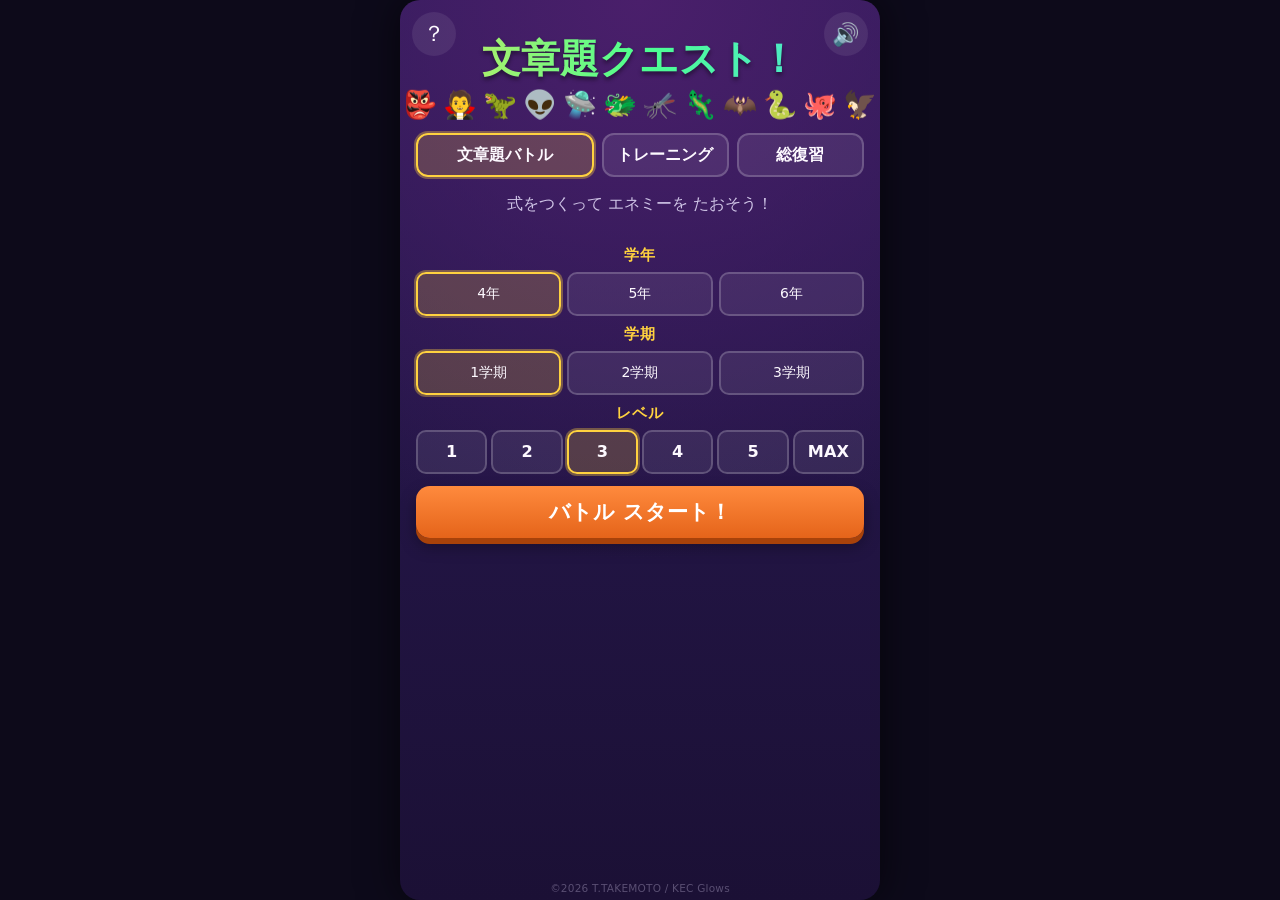
<file: index.html>
<!DOCTYPE html>
<html lang="ja">
<head>
<meta charset="UTF-8" />
<meta
  name="viewport"
  content="width=device-width, initial-scale=1.0, viewport-fit=cover"
/>
<title>さんすう文章題クエスト！</title>
<link rel="stylesheet" href="./css/style.css" />
</head>
<body>
<div id="app">

  <!-- ============== タイトル・設定画面 ============== -->
  <section id="screen-title" class="screen active-screen">
    <button id="sound-toggle-btn" class="icon-btn" type="button" aria-label="効果音の切り替え">🔊</button>
    <!-- タイトル画面左上のヘルプボタン（運用開始後に追加）。タイトル画面にしか存在しないため、
         トレーニング/総復習の選択状態を含め、他画面の状態には一切影響しない。 -->
    <button id="help-btn" class="icon-btn icon-btn-left" type="button" aria-label="ヘルプを開く">？</button>
    <!-- カスタムトレーニング設定を開く歯車ボタン（運用開始後に追加）。#screen-title の子要素の
         ため、タイトル画面が表示されているときにしか存在しない（ゲーム画面・結果画面・
         ヘルプ画面・カスタム設定画面自体では自動的に非表示になる）。.training-only により、
         「トレーニング」モードが選ばれているときだけ表示する。タイトル画面の選択状態
         （学年・学期・レベル等）は初期化しない。 -->
    <button id="custom-training-gear-btn" class="icon-btn icon-btn-bottom-right training-only" type="button" aria-label="カスタムトレーニングを設定する">
      <span aria-hidden="true">⚙️</span>
      <span class="gear-btn-label" aria-hidden="true">カスタム</span>
    </button>

    <div class="title-block">
      <h1 class="app-title">文章題クエスト！</h1>
      <!-- 中身は js/enemy-list.js（js/ui.js）から動的に生成する。エネミーを追加・変更した場合、
           ここは書き換えなくても自動的に反映される。 -->
      <div class="enemy-preview" aria-hidden="true">
        <div id="enemy-preview-track" class="enemy-preview-track"></div>
      </div>
    </div>

    <div class="mode-select" id="mode-select">
      <button class="mode-btn selected" type="button" data-mode="battle">文章題バトル</button>
      <button class="mode-btn" type="button" data-mode="training">トレーニング</button>
      <button class="mode-btn" type="button" data-mode="review">総復習</button>
    </div>

    <!-- 現在選択しているモードによってテキストが変わる（js/ui.js の updateModeSubtitle()）。
         以前はタイトルの直下（モード切り替えボタンより上）にあったが、運用開始後に
         モード切り替えボタンの下へ移動した。 -->
    <p class="app-subtitle" id="app-subtitle">式をつくって エネミーを たおそう！</p>

    <div class="setting-block" id="battle-settings">
      <h2 class="setting-heading">学年</h2>
      <div id="range-grade-select" class="option-grid three-col">
        <button class="range-btn grade-btn selected" type="button" data-grade="4">4年</button>
        <button class="range-btn grade-btn" type="button" data-grade="5">5年</button>
        <button class="range-btn grade-btn" type="button" data-grade="6">6年</button>
      </div>

      <h2 class="setting-heading">学期</h2>
      <div id="range-term-select" class="option-grid three-col">
        <button class="range-btn term-btn selected" type="button" data-term="1">1学期</button>
        <button class="range-btn term-btn" type="button" data-term="2">2学期</button>
        <button class="range-btn term-btn" type="button" data-term="3">3学期</button>
      </div>

      <!-- ?debug=true のときだけ js/ui.js が動的にボタンを追加する（開発版の特殊な出題範囲。
           学年・学期の組み合わせに当てはまらないため、別枠として扱う）。通常アクセスでは
           中身が空のままで、見た目にも一切表示されない。 -->
      <div id="range-dev-select" class="option-grid three-col"></div>

      <h2 class="setting-heading">レベル</h2>
      <div id="level-select" class="option-grid six-col">
        <button class="level-btn" type="button" data-level="1">1</button>
        <button class="level-btn" type="button" data-level="2">2</button>
        <button class="level-btn selected" type="button" data-level="3">3</button>
        <button class="level-btn" type="button" data-level="4">4</button>
        <button class="level-btn" type="button" data-level="5">5</button>
        <button class="level-btn" type="button" data-level="6">MAX</button>
      </div>
    </div>

    <!-- トレーニングモードのカテゴリ一覧は data/category-registry.js から js/ui.js が動的に生成する。
         HTML側にはコンテナだけを用意する（個別カテゴリのボタンは書かない）。 -->
    <div class="setting-block" id="training-settings" aria-hidden="true">
      <h2 class="setting-heading">学年</h2>
      <div id="training-grade-select" class="option-grid three-col"></div>

      <h2 class="setting-heading">学期</h2>
      <div id="training-term-select" class="option-grid three-col"></div>

      <h2 class="setting-heading">問題の しゅるい</h2>
      <div id="training-category-select" class="option-grid three-col"></div>
    </div>

    <!-- 総復習モードの「○年のまとめ」選択（4つの固定ボタン）。学年・学期の粒度ではなく
         学年単位でまとめるため、トレーニングのように動的な学年・学期選択UIは持たない。 -->
    <div class="setting-block" id="review-settings" aria-hidden="true">
      <h2 class="setting-heading">まとめを えらぶ</h2>
      <div id="review-scope-select" class="option-grid">
        <button class="range-btn" type="button" data-scope="4">4年のまとめ</button>
        <button class="range-btn" type="button" data-scope="5">5年のまとめ</button>
        <button class="range-btn" type="button" data-scope="6">6年のまとめ</button>
        <button class="range-btn" type="button" data-scope="all">小学校のまとめ</button>
      </div>
    </div>

    <!-- トレーニングモード・総復習モードでは、この共通スタートボタンではなく、
         それぞれの選択ボタンをタップして開く確認ダイアログ（training-start-confirm-dialog /
         review-start-confirm-dialog）からプレイを開始する（js/ui.js 参照）ため、
         battle-only で隠す。 -->
    <button id="start-btn" class="primary-btn battle-only" type="button">バトル スタート！</button>

    <p class="credit-text">©2026 T.TAKEMOTO / KEC Glows</p>

    <div id="training-start-confirm-dialog" class="dialog-overlay" aria-hidden="true">
      <div class="dialog-box">
        <p id="training-start-confirm-text">トレーニングをはじめますか？</p>
        <div class="dialog-buttons">
          <button id="training-start-confirm-yes" class="dialog-btn" type="button">スタート</button>
          <button id="training-start-confirm-no" class="dialog-btn" type="button">もどる</button>
        </div>
      </div>
    </div>

    <div id="review-start-confirm-dialog" class="dialog-overlay" aria-hidden="true">
      <div class="dialog-box">
        <p id="review-start-confirm-text">まとめをはじめますか？</p>
        <div class="dialog-buttons">
          <button id="review-start-confirm-yes" class="dialog-btn" type="button">スタート</button>
          <button id="review-start-confirm-no" class="dialog-btn" type="button">もどる</button>
        </div>
      </div>
    </div>
  </section>

  <!-- ============== カスタムトレーニング設定画面（運用開始後に追加） ==============
       複数カテゴリ・5〜50問を自由に設定できるトレーニングのバリエーション。
       タイトル画面の歯車ボタンから開く。ゲーム進行そのものはトレーニング画面
       （#screen-battle。training-only要素）をそのまま再利用するため、この画面は
       「設定」だけを扱う（.help-detail-screen と同じ、ヘッダー固定＋中央スクロール＋
       フッター固定の3段構成）。 -->
  <section id="screen-custom-training-settings" class="screen custom-training-screen">
    <header class="help-screen-header">
      <h2 id="custom-training-title" class="help-screen-title" tabindex="-1">カスタムトレーニング</h2>
      <button id="custom-training-back-btn" class="help-back-btn" type="button">もどる</button>
    </header>

    <p class="custom-training-intro">トレーニング内容を設定してください。</p>

    <div class="custom-training-fixed-top">
      <div class="custom-training-count-block">
        <label id="custom-training-count-label" for="custom-training-count-slider" class="setting-heading">出題問題数</label>
        <input
          id="custom-training-count-slider"
          class="custom-training-count-slider"
          type="range"
          min="5"
          max="50"
          step="1"
          value="5"
          aria-labelledby="custom-training-count-label"
          aria-describedby="custom-training-count-value"
        />
        <p id="custom-training-count-value" class="custom-training-count-value" aria-live="polite">5問</p>
      </div>

      <div class="custom-training-category-heading-row">
        <h3 class="setting-heading">出題カテゴリ</h3>
        <p id="custom-training-selected-count" class="custom-training-selected-count" aria-live="polite">選択中：0カテゴリ</p>
      </div>
    </div>

    <div id="custom-training-category-scroll" class="custom-training-category-scroll">
      <div id="custom-training-category-list" class="custom-training-category-list"></div>
    </div>

    <p id="custom-training-error-message" class="custom-training-error-message" aria-live="assertive" role="alert" hidden></p>

    <div class="custom-training-footer">
      <!-- 選択中カテゴリ数に応じて「すべてON」／「すべてOFF」に文言・挙動が切り替わる
           （js/ui.js の updateCustomTrainingToggleAllBtnLabel()。運用開始後に変更。
           以前は常に全解除だけを行う「設定リセット」ボタンだった）。 -->
      <button id="custom-training-toggle-all-btn" class="secondary-btn" type="button">すべてOFF</button>
      <button id="custom-training-start-btn" class="primary-btn" type="button" disabled>スタート</button>
    </div>
  </section>

  <!-- ============== ヘルプメニュー画面（運用開始後に追加） ============== -->
  <section id="screen-help-menu" class="screen help-menu-screen">
    <h2 id="help-menu-title" class="help-menu-title" tabindex="-1">ヘルプ</h2>
    <div class="help-menu-buttons">
      <button id="help-about-btn" class="primary-btn" type="button">このゲームについて</button>
      <!-- 全50カテゴリの代表例題・ヒント・模範式を閲覧できる画面への導線（運用開始後に追加）。
           ゲームモードではなくヘルプの補助画面のため、js/app.js の MODES には追加しない。 -->
      <button id="help-example-btn" class="primary-btn" type="button">例題確認</button>
      <button id="help-dex-btn" class="primary-btn" type="button">エネミー図鑑</button>
      <!-- 外部のポータル「KEC数学科ラボ」への導線（運用開始後に追加）。確認ダイアログ
           （space-rally-confirm-dialog）で「はい」を押すと新しいタブでリンクを開く。 -->
      <button id="help-space-rally-btn" class="primary-btn space-rally-btn" type="button">KEC数学科ラボへ</button>
      <!-- ハイスコア・エネミー図鑑の記録を消去するボタン（運用開始後に追加）。
           2段階の確認ダイアログ（reset-records-confirm-dialog）を経てから実行する。 -->
      <button id="help-reset-btn" class="secondary-btn warning-btn" type="button">⚠記録を消す</button>
      <button id="help-menu-back-btn" class="secondary-btn" type="button">もどる</button>
    </div>

    <div id="space-rally-confirm-dialog" class="dialog-overlay" aria-hidden="true">
      <div class="dialog-box">
        <p id="space-rally-confirm-text">「KEC数学科ラボ」を開きますか？</p>
        <div class="dialog-buttons">
          <button id="space-rally-confirm-yes" class="dialog-btn" type="button">はい</button>
          <button id="space-rally-confirm-no" class="dialog-btn" type="button">いいえ</button>
        </div>
      </div>
    </div>

    <div id="reset-records-confirm-dialog" class="dialog-overlay" aria-hidden="true">
      <div class="dialog-box">
        <p id="reset-records-confirm-text">すべてのハイスコアとエネミー図鑑の情報を消去します。<br />よろしいですか？</p>
        <div id="reset-records-dialog-buttons" class="dialog-buttons">
          <button id="reset-records-confirm-yes" class="dialog-btn danger" type="button">⚠消去する</button>
          <button id="reset-records-confirm-no" class="dialog-btn" type="button">もどる</button>
        </div>
      </div>
    </div>
  </section>

  <!-- ============== 「このゲームについて」画面（運用開始後に追加） ============== -->
  <section id="screen-about" class="screen help-detail-screen">
    <header class="help-screen-header">
      <h2 id="about-title" class="help-screen-title" tabindex="-1">このゲームについて</h2>
      <button id="about-back-btn" class="help-back-btn" type="button">もどる</button>
    </header>
    <div class="help-scroll-area">
      <div class="help-sections">
        <section class="help-section">
          <h3>ゲームの紹介</h3>
          <p>「文章題クエスト！」は、文章題を読んで、カードを組み合わせて式をつくり、
            エネミーとたたかう算数学習ゲームです。計算は必要なし！アナタは正しい式を考えるだけ！！</p>
        </section>

        <section class="help-section">
          <h3>基本的な遊び方</h3>
          <div class="help-step">
            <h4>① 遊ぶモードをえらぼう</h4>
            <p>「文章題バトル」「トレーニング」「総復習」から、挑戦したいモードをえらびます。</p>
          </div>
          <div class="help-step">
            <h4>② 問題を読もう</h4>
            <p>何を求める問題なのかを考えながら、文章題をよく読みましょう。</p>
          </div>
          <div class="help-step">
            <h4>③ カードで式をつくろう</h4>
            <p>数字や計算記号のカードをタップ、またはドラッグして、正しい式をつくります。</p>
          </div>
          <div class="help-step">
            <h4>④ 「＝」ボタンで答えよう</h4>
            <p>式ができたら、「＝」ボタンを押して答えます。正しい式なら、計算結果が表示されます。</p>
          </div>
          <div class="help-step">
            <h4>⑤ 正解してエネミーをこうげき！</h4>
            <p>問題に正解すると、エネミーにダメージをあたえます。2つ、3つの式で解く問題では、
              途中の式をつくって「＝」ボタンを押すと、その答えが次の式で使うカードになります。</p>
          </div>
          <div class="help-step">
            <h4>⑥ エネミーをたおそう！</h4>
            <p>エネミーのHPを0にするとクリアです。まちがえたり、時間切れになったりすると、
              ハートが減るモードもあります。</p>
          </div>
        </section>

        <section class="help-section">
          <h3>文章題バトル</h3>
          <p>学年・学期とレベルをえらんで、エネミーとたたかうモードです。制限時間に気をつけながら
            問題を解き、エネミーのHPを0にするとクリアです。</p>
        </section>

        <section class="help-section">
          <h3>トレーニング</h3>
          <p>練習したい単元を1つえらび、その単元の問題に5問挑戦するモードです。時間制限やハート、
            エネミーはいません。まちがえても、正解するまで同じ問題に何度でも挑戦できます。</p>
          <p>トレーニングをえらんだときに表示される右下の歯車ボタンを押すと、複数の単元と
            5～50問の問題数をえらべる「カスタムトレーニング」に挑戦できます。</p>
        </section>

        <section class="help-section">
          <h3>総復習</h3>
          <p>「4年のまとめ」「5年のまとめ」「6年のまとめ」「小学校のまとめ」からえらび、対象と
            なるすべての単元に1問ずつ挑戦するモードです。時間制限やスコア、ランクはありません。
            すべての問題を解いて、強敵をたおしましょう。</p>
        </section>

        <section class="help-section">
          <h3>操作のヒント</h3>
          <ul>
            <li>カードはタップでもドラッグでも動かせます。</li>
            <li>数字は数字の場所へ、計算記号は記号の場所へ置きましょう。</li>
            <li>式が完成したら、「＝」ボタンを押して答えましょう。</li>
            <li>途中式の答えは、次の式で使うカードになります。</li>
            <li>分からないときは、文章の中の数字と「何を求めるか」をもう一度確認しましょう。</li>
          </ul>
        </section>
      </div>
    </div>
  </section>

  <!-- ============== エネミー図鑑画面（運用開始後に追加） ============== -->
  <section id="screen-enemy-dex" class="screen help-detail-screen">
    <header class="help-screen-header">
      <h2 id="enemy-dex-title" class="help-screen-title" tabindex="-1">エネミー図鑑</h2>
      <button id="enemy-dex-back-btn" class="help-back-btn" type="button">もどる</button>
    </header>
    <p id="enemy-dex-progress" class="enemy-dex-progress">発見したエネミー　0／0</p>
    <div class="help-scroll-area">
      <div id="enemy-dex-grid" class="enemy-dex-grid"></div>
    </div>
  </section>

  <!-- ============== 例題確認：カテゴリ一覧画面（運用開始後に追加） ==============
       data/category-registry.js から動的に生成する、学年・学期見出し付きのカテゴリ一覧。
       ゲーム進行・入力・正誤判定・スコアは一切持たない、閲覧専用のヘルプ補助画面。 -->
  <section id="screen-example-categories" class="screen help-detail-screen">
    <header class="help-screen-header">
      <h2 id="example-categories-title" class="help-screen-title" tabindex="-1">例題確認</h2>
      <button id="example-categories-back-btn" class="help-back-btn" type="button">もどる</button>
    </header>
    <div class="help-scroll-area">
      <div id="example-category-list" class="example-category-list"></div>
    </div>
  </section>

  <!-- ============== 例題確認：例題詳細画面（運用開始後に追加） ==============
       選んだカテゴリの代表例題（問題文・ヒント・模範式・答え）を表示するだけの閲覧専用画面。
       js/example-viewer.js の generateExample() が組み立てたデータを、js/ui.js の
       renderExampleDetail() が既存の value-renderer.js の関数だけを使って描画する。 -->
  <section id="screen-example-detail" class="screen help-detail-screen">
    <header class="help-screen-header">
      <h2 id="example-detail-title" class="help-screen-title" tabindex="-1">例題</h2>
      <button id="example-detail-back-btn" class="help-back-btn" type="button">もどる</button>
    </header>
    <div class="help-scroll-area">
      <div id="example-detail-content" class="example-detail-content"></div>
    </div>
  </section>

  <!-- ============== カウントダウン画面 ============== -->
  <section id="screen-countdown" class="screen">
    <div id="countdown-text" class="countdown-text">3</div>
    <p class="countdown-hint">式をつくって<br />＝ボタンで答えよう！</p>
  </section>

  <!-- ============== バトル画面 ============== -->
  <section id="screen-battle" class="screen">
    <div id="damage-flash" class="damage-flash" aria-hidden="true"></div>
    <div id="danger-overlay" class="danger-overlay" aria-hidden="true"></div>

    <header class="battle-header">
      <div class="status-pill battle-only">
        <span class="status-label">スコア</span>
        <span id="score-display" class="status-value">0</span>
        <span id="rank-display" class="rank-badge">H</span>
        <span id="score-delta" class="score-delta" aria-hidden="true"></span>
      </div>
      <div class="status-pill training-status-pill training-only" id="training-status-pill" aria-hidden="true">
        <!-- カスタムトレーニングでは、このラベルとリタイアボタンが並ぶと折り返されて見た目が
             崩れるため、js/ui.js の updateTrainingHeader() がこのラベルを非表示にする
             （運用開始後に追加）。通常トレーニングでは常に表示する。 -->
        <span id="training-status-label" class="status-label">トレーニング</span>
        <span id="training-category-display" class="status-value">－</span>
      </div>
      <!-- 総復習モード専用。スコア表示の位置に「4年のまとめ　1問目／13問」のように
           モード名と問題数を表示する（js/ui.js の updateReviewHeader()）。 -->
      <div class="status-pill review-status-pill review-only" id="review-status-pill" aria-hidden="true">
        <span id="review-mode-display" class="status-value">4年のまとめ</span>
        <span id="review-progress-display" class="status-value">1問目／13問</span>
      </div>
      <button id="retire-btn" class="retire-btn" type="button">リタイア</button>
    </header>

    <div class="enemy-area">
      <!-- battle-only ではなく hide-in-training（総復習モードにも敵が登場するため）。 -->
      <div class="enemy-visual hide-in-training">
        <div class="enemy-identity">
          <div id="enemy-emoji" class="enemy-emoji">👹</div>
          <div id="enemy-name" class="enemy-name">エネミー</div>
        </div>
        <div class="hp-bar">
          <div id="enemy-hp-fill" class="hp-fill"></div>
        </div>
      </div>
      <div id="training-progress" class="training-progress training-only" aria-hidden="true">問題 1／5</div>
      <p id="question-text" class="question-text">もんだいを よみこみちゅう…</p>
      <div id="step-indicator" class="step-indicator" aria-hidden="true"></div>
      <!-- 比例・反比例の関係表（小学6年生3学期、第12段階で追加）。表を持たない問題では空のまま非表示。 -->
      <div id="relation-table-container" class="relation-table-wrap" aria-hidden="true"></div>
    </div>

    <!-- hide-in-training（ハートは総復習モードにもある）。バトルの時間制限ゲージ（timer-bar、
         battle-only）と、総復習の経過時間表示（elapsed-time-display、review-only）は、
         同じ行の中でどちらか一方だけが表示される。 -->
    <div class="battle-status-row hide-in-training">
      <div id="hearts-container" class="hearts-container" aria-label="のこりハート"></div>
      <div class="timer-bar battle-only">
        <div id="timer-fill" class="timer-fill"></div>
      </div>
      <div id="elapsed-time-display" class="elapsed-time-display review-only" aria-hidden="true">けいか時間 0:00</div>
    </div>

    <div class="answer-area">
      <div class="answer-slots">
        <button id="answer-slot-0" class="answer-slot" type="button" data-slot-type="number" data-index="0"></button>
        <button id="answer-slot-1" class="answer-slot operator-slot" type="button" data-slot-type="operator" data-index="1"></button>
        <button id="answer-slot-2" class="answer-slot" type="button" data-slot-type="number" data-index="2"></button>
        <button id="judge-btn" class="judge-btn" type="button">＝</button>
        <div id="result-box" class="result-box"></div>
      </div>
    </div>

    <div id="choices-container" class="choices-container" aria-label="えらべるカード"></div>

    <!-- クリア・ヒント・解答するボタン（運用開始後に変更。以前は「クリア」だけが選択肢カードの上
         （解答欄の下）にあったが、選択肢カード（数字・＋－×÷）の下へ移動し、「＝」ボタンと
         全く同じ役割を持つ「解答する」ボタンを新設した。js/ui.js が両方のクリックを
         同じ判定処理につなげる。「ヒント」ボタン（運用開始後に追加）はクリアと解答するの間に置き、
         トレーニングでは無制限、文章題バトル・総復習では1ゲーム3問までに制限する
         （js/hint-system.js・各モードの handleHintToggle() 参照）。 -->
    <div class="answer-action-row">
      <button id="clear-slots-btn" class="clear-btn" type="button">クリア</button>
      <button id="hint-btn" class="hint-btn" type="button" aria-expanded="false" aria-controls="hint-panel">ヒント</button>
      <button id="submit-answer-btn" class="submit-answer-btn" type="button">解答する</button>
    </div>

    <!-- ヒントパネル（運用開始後に追加。「ヒント」ボタンの上側に配置すると、開閉のたびに
         ボタン自体の位置が上下してしまうため、ボタン行の下側に配置した。ボタンより下に
         あるのは絶対配置のオーバーレイ（正解演出・リタイアダイアログ等）だけなので、
         開閉してもボタンの位置は動かない）。js/ui.js の showHintPanel()/hideHintPanel() が
         中身と表示/非表示を切り替える。 -->
    <div id="hint-panel" class="hint-panel" aria-live="polite" hidden>
      <p class="hint-panel-heading">💡 ヒント</p>
      <p id="hint-panel-text" class="hint-panel-text"></p>
    </div>

    <div id="correct-mark" class="correct-mark" aria-hidden="true">○</div>
    <div id="intermediate-mark" class="intermediate-mark" aria-hidden="true">
      <span class="intermediate-circle">○</span>
      <span class="intermediate-label">途中式正解！</span>
    </div>
    <div id="battle-message" class="battle-message" aria-hidden="true"></div>
    <button id="tap-to-continue" class="tap-to-continue" type="button" aria-hidden="true">タップして次へ</button>
    <!-- トレーニングモード専用（training-only）。正解した直後、同じ問題を答える前の状態
         （2段階問題なら1つ目の式を答える前の状態）に戻ってもう一度解き直せる。 -->
    <button id="retry-same-question-btn" class="retry-same-question-btn training-only" type="button" aria-hidden="true">同じ問題をもう一度</button>

    <div id="retire-confirm-dialog" class="dialog-overlay" aria-hidden="true">
      <div class="dialog-box">
        <p id="retire-confirm-text">バトルをリタイアしますか？</p>
        <div class="dialog-buttons">
          <button id="retire-confirm-yes" class="dialog-btn danger" type="button">リタイアする</button>
          <button id="retire-confirm-no" class="dialog-btn" type="button">バトルに戻る</button>
        </div>
      </div>
    </div>

    <div id="drag-ghost" class="drag-ghost" aria-hidden="true"></div>
  </section>

  <!-- ============== 結果画面 ============== -->
  <section id="screen-result" class="screen">
    <div id="result-content" class="result-content">
      <h2 id="result-title" class="result-title">クリア！</h2>

      <!-- そのゲームで登場したエネミーの絵文字・名前と、クリア/ゲームオーバー（リタイア時も同じ）で
           変わるせりふを表示する。トレーニングモードには敵がいないため hide-in-training
           （総復習モードには敵がいるため battle-only ではなく hide-in-training）。 -->
      <div id="result-enemy-comment" class="result-enemy-comment hide-in-training" aria-hidden="true">
        <span id="result-enemy-emoji" class="result-enemy-emoji">👹</span>
        <span id="result-enemy-name" class="result-enemy-name">あかおに</span>
        <span id="result-enemy-text" class="result-enemy-text"></span>
      </div>

      <div class="result-summary">
        <div class="result-item battle-only"><span class="result-item-label">出題はんい</span><strong id="result-range" class="result-item-value">小学4年生・1学期</strong></div>
        <div class="result-item battle-only"><span class="result-item-label">レベル</span><strong id="result-level" class="result-item-value">1</strong></div>
        <div class="result-item highlight battle-only"><span class="result-item-label">今回のランク</span><strong id="result-rank" class="result-item-value">H</strong></div>
        <!-- せいかい数はバトル・総復習の両方で使うため hide-in-training（training-only ではなく）。 -->
        <div class="result-item hide-in-training"><span class="result-item-label">せいかい数</span><strong id="result-correct-count" class="result-item-value">0問</strong></div>
        <div class="result-item highlight battle-only">
          <span class="result-item-label">今回のスコア</span>
          <span class="result-score-row">
            <strong id="result-score" class="result-item-value">0</strong>
            <span id="result-newrecord" class="new-record-badge" aria-hidden="true">✨新記録！✨</span>
          </span>
        </div>
        <div class="result-item battle-only"><span class="result-item-label">ハイスコア</span><strong id="result-highscore" class="result-item-value">0</strong></div>

        <div class="result-item result-item-full training-only"><span class="result-item-label">問題の しゅるい</span><strong id="result-training-category" class="result-item-value">－</strong></div>
        <div class="result-item training-only"><span class="result-item-label">完了</span><strong id="result-training-completed" class="result-item-value">0／5問</strong></div>
        <div class="result-item training-only"><span class="result-item-label">1回で正解</span><strong id="result-training-firsttry" class="result-item-value">0問</strong></div>
        <div class="result-item training-only"><span class="result-item-label">ミス</span><strong id="result-training-wrongcount" class="result-item-value">0回</strong></div>

        <div class="result-item highlight review-only"><span class="result-item-label">モード</span><strong id="result-review-mode" class="result-item-value">4年のまとめ</strong></div>
        <div class="result-item review-only"><span class="result-item-label">けいか時間</span><strong id="result-review-elapsed" class="result-item-value">0分0秒</strong></div>
      </div>

      <div class="result-buttons">
        <button id="retry-btn" class="primary-btn" type="button">もういちど</button>
        <button id="to-title-btn" class="secondary-btn" type="button">タイトルへ戻る</button>
      </div>

      <h3 class="history-heading">もんだいの きろく</h3>
      <div id="history-list" class="history-list"></div>
    </div>
  </section>

</div>

<script type="module" src="./js/app.js"></script>
</body>
</html>
</file>
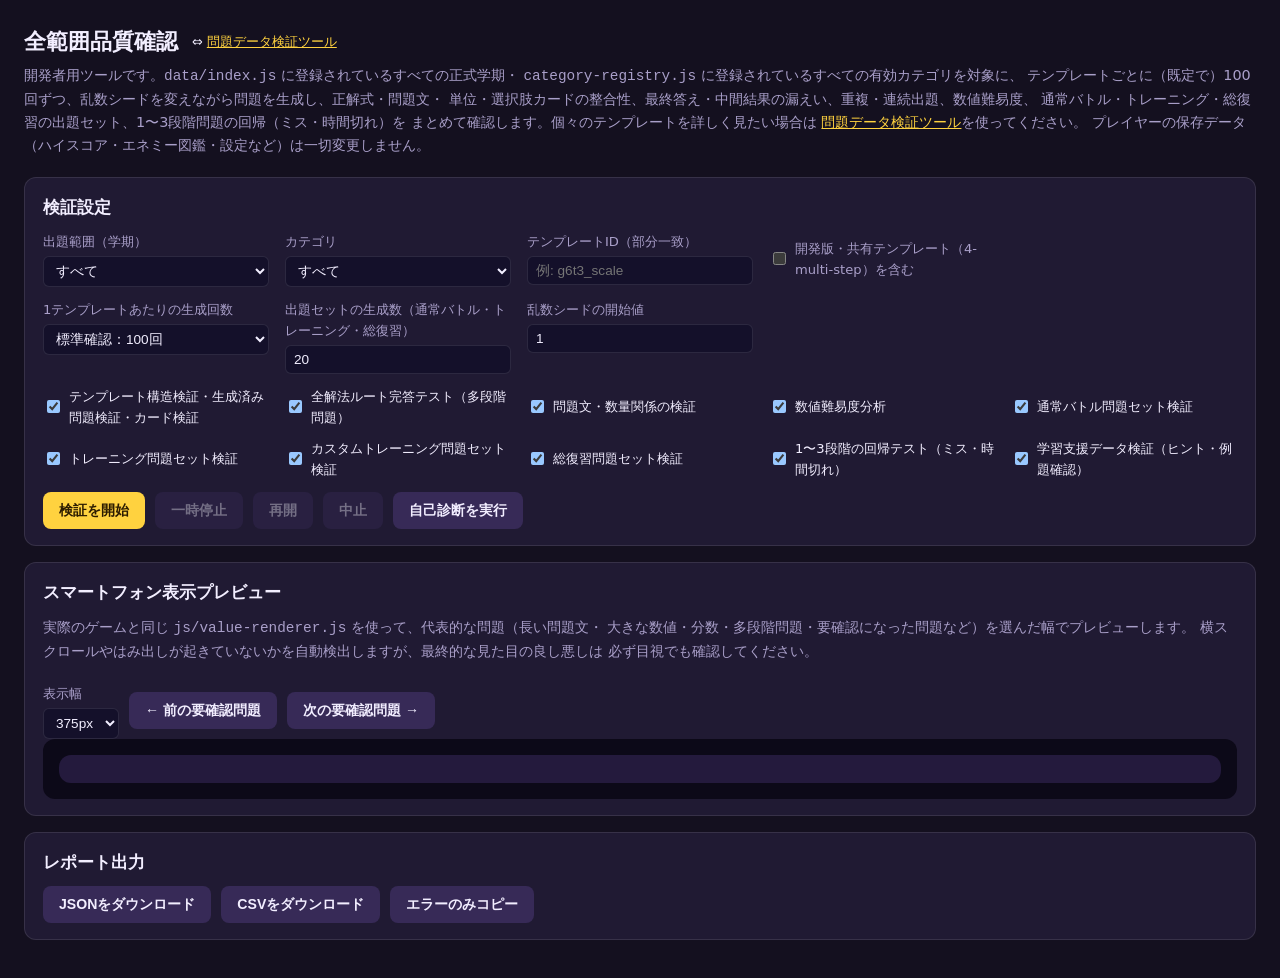
<file: tools/quality-check.html>
<!DOCTYPE html>
<html lang="ja">
<head>
<meta charset="UTF-8" />
<meta name="viewport" content="width=device-width, initial-scale=1.0" />
<title>全範囲品質確認 - さんすう文章題クエスト！</title>
<style>
  :root {
    color-scheme: dark;
    --bg: #14101f;
    --panel: #201a33;
    --panel-border: rgba(255, 255, 255, 0.1);
    --text: #f2eeff;
    --text-dim: #a99fc9;
    --ok: #3ddc84;
    --error: #ff5d78;
    --warning: #ffd23f;
    --review: #9dafff;
    --accent: #ffd23f;
  }
  * { box-sizing: border-box; }
  body {
    margin: 0;
    padding: 24px;
    background: var(--bg);
    color: var(--text);
    font-family: "Hiragino Sans", "Yu Gothic", "Meiryo", system-ui, sans-serif;
    line-height: 1.6;
  }
  h1 { font-size: 1.4rem; margin: 0 0 4px; display: flex; align-items: center; gap: 14px; flex-wrap: wrap; }
  h1 .cross-link { font-size: 0.8rem; font-weight: 500; }
  h2 { font-size: 1.05rem; margin: 28px 0 10px; }
  a { color: var(--accent); }
  p.desc { color: var(--text-dim); margin: 0 0 20px; font-size: 0.9rem; }
  section { margin-bottom: 12px; }
  .panel {
    background: var(--panel);
    border: 1px solid var(--panel-border);
    border-radius: 12px;
    padding: 16px 18px;
    margin-bottom: 16px;
  }
  .settings-grid, .checks-grid {
    display: grid;
    grid-template-columns: repeat(auto-fill, minmax(220px, 1fr));
    gap: 10px 16px;
    margin-bottom: 12px;
  }
  label { font-size: 0.82rem; color: var(--text-dim); display: flex; flex-direction: column; gap: 4px; }
  .checks-grid label { flex-direction: row; align-items: center; gap: 6px; color: var(--text); }
  select, input[type="text"], input[type="number"] {
    background: #14102a;
    color: var(--text);
    border: 1px solid var(--panel-border);
    border-radius: 6px;
    padding: 6px 8px;
    font-size: 0.85rem;
  }
  .toolbar { display: flex; align-items: center; gap: 10px; flex-wrap: wrap; }
  button {
    background: var(--accent);
    color: #2b1b00;
    border: none;
    border-radius: 8px;
    padding: 9px 16px;
    font-weight: 700;
    font-size: 0.88rem;
    cursor: pointer;
  }
  button.secondary { background: #372a57; color: var(--text); }
  button:disabled { opacity: 0.4; cursor: not-allowed; }
  button:active:not(:disabled) { transform: translateY(1px); }
  .stats { display: flex; gap: 12px; flex-wrap: wrap; margin-bottom: 16px; }
  .stat-box { background: var(--panel); border: 1px solid var(--panel-border); border-radius: 12px; padding: 10px 16px; min-width: 120px; }
  .stat-box .label { font-size: 0.72rem; color: var(--text-dim); }
  .stat-box .value { font-size: 1.4rem; font-weight: 800; }
  .stat-box.error .value { color: var(--error); }
  .stat-box.warning .value { color: var(--warning); }
  .stat-box.review .value { color: var(--review); }
  .stat-box.ok .value { color: var(--ok); }
  #progress-text { font-size: 0.85rem; color: var(--text-dim); margin-bottom: 6px; white-space: pre-line; }
  .progress-bar-outer { background: #14102a; border-radius: 999px; height: 10px; overflow: hidden; }
  .progress-bar-inner { background: var(--accent); height: 100%; width: 0%; transition: width 0.15s ease; }
  table { border-collapse: collapse; width: 100%; font-size: 0.82rem; margin-bottom: 10px; }
  th, td { text-align: left; padding: 5px 8px; border-bottom: 1px solid var(--panel-border); }
  th { color: var(--text-dim); font-weight: 700; }
  .breakdown-tables { display: grid; grid-template-columns: repeat(auto-fit, minmax(280px, 1fr)); gap: 16px; }
  .finding-card {
    background: var(--panel);
    border: 1px solid var(--panel-border);
    border-left-width: 4px;
    border-radius: 10px;
    padding: 10px 14px;
    margin-bottom: 8px;
    font-size: 0.85rem;
  }
  .finding-card.error { border-left-color: var(--error); }
  .finding-card.warning { border-left-color: var(--warning); }
  .finding-card.review { border-left-color: var(--review); }
  .badge { font-size: 0.68rem; font-weight: 800; padding: 2px 8px; border-radius: 999px; margin-right: 6px; }
  .badge-error { background: rgba(255, 93, 120, 0.2); color: var(--error); }
  .badge-warning { background: rgba(255, 210, 63, 0.2); color: var(--warning); }
  .badge-review { background: rgba(157, 175, 255, 0.2); color: var(--review); }
  .rule-id { font-family: "Consolas", "Menlo", monospace; font-size: 0.72rem; color: var(--text-dim); }
  .finding-meta { font-size: 0.72rem; color: var(--text-dim); margin: 4px 0; }
  .finding-message { margin: 4px 0; }
  .reproduce-btn { font-size: 0.72rem; padding: 4px 10px; margin-top: 4px; }
  #results-count { font-size: 0.82rem; color: var(--text-dim); margin-bottom: 10px; }
  #self-test-results .finding-card { border-left-color: var(--ok); }
  #self-test-results .finding-card.fail { border-left-color: var(--error); }
  .preview-frame-outer { overflow-x: auto; background: #0c0918; border-radius: 12px; padding: 16px; }
  .preview-frame {
    margin: 0 auto;
    background: #241a3d;
    border-radius: 12px;
    padding: 14px;
    font-size: 0.95rem;
  }
  .preview-frame .relation-table-wrap { overflow-x: auto; }
  .preview-choice-row { display: flex; gap: 6px; flex-wrap: wrap; margin-top: 10px; }
  .preview-card { background: #3a2c5c; border-radius: 8px; padding: 6px 10px; font-size: 0.85rem; white-space: nowrap; }
  .overflow-warning { color: var(--error); font-size: 0.8rem; margin-top: 8px; }
  /* 実際のゲームと同じ js/value-renderer.js が出力するクラス名（.fraction 等）に、
     プレビュー用の最小限のスタイルだけを当てる（見た目の再実装はしない）。 */
  .fraction { display: inline-flex; flex-direction: column; align-items: center; vertical-align: middle; font-size: 0.85em; line-height: 1.15; margin: 0 2px; }
  .fraction-numerator { border-bottom: 1px solid currentColor; padding: 0 3px; }
  .fraction-denominator { padding: 0 3px; }
  .relation-table { border-collapse: collapse; margin-top: 8px; }
  .relation-table th, .relation-table td { border: 1px solid var(--panel-border); padding: 4px 8px; }
  #self-test-summary, #preview-index-label { font-size: 0.8rem; color: var(--text-dim); }
</style>
</head>
<body>
  <h1>全範囲品質確認 <span class="cross-link">⇔ <a href="./question-validator.html">問題データ検証ツール</a></span></h1>
  <p class="desc">
    開発者用ツールです。<code>data/index.js</code> に登録されているすべての正式学期・
    <code>category-registry.js</code> に登録されているすべての有効カテゴリを対象に、
    テンプレートごとに（既定で）100回ずつ、乱数シードを変えながら問題を生成し、正解式・問題文・
    単位・選択肢カードの整合性、最終答え・中間結果の漏えい、重複・連続出題、数値難易度、
    通常バトル・トレーニング・総復習の出題セット、1〜3段階問題の回帰（ミス・時間切れ）を
    まとめて確認します。個々のテンプレートを詳しく見たい場合は
    <a href="./question-validator.html">問題データ検証ツール</a>を使ってください。
    プレイヤーの保存データ（ハイスコア・エネミー図鑑・設定など）は一切変更しません。
  </p>

  <div class="panel">
    <h2 style="margin-top:0;">検証設定</h2>
    <div class="settings-grid">
      <label>出題範囲（学期）
        <select id="filter-gradeTerm"><option value="all">すべて</option></select>
      </label>
      <label>カテゴリ
        <select id="filter-category"><option value="all">すべて</option></select>
      </label>
      <label>テンプレートID（部分一致）
        <input id="filter-templateId" type="text" placeholder="例: g6t3_scale" />
      </label>
      <label style="flex-direction:row;align-items:center;gap:6px;">
        <input type="checkbox" id="include-dev" />
        開発版・共有テンプレート（4-multi-step）を含む
      </label>
    </div>
    <div class="settings-grid">
      <label>1テンプレートあたりの生成回数
        <select id="generation-count-preset">
          <option value="10">簡易確認：10回</option>
          <option value="100" selected>標準確認：100回</option>
          <option value="500">重点確認：500回</option>
          <option value="custom">カスタム入力</option>
        </select>
      </label>
      <label id="generation-count-custom-wrap" style="display:none;">カスタム回数
        <input id="generation-count-custom" type="number" min="1" max="5000" value="100" />
      </label>
      <label>出題セットの生成数（通常バトル・トレーニング・総復習）
        <input id="set-count" type="number" min="1" max="500" value="20" />
      </label>
      <label>乱数シードの開始値
        <input id="base-seed" type="number" value="1" />
      </label>
    </div>
    <div class="checks-grid">
      <label><input type="checkbox" id="check-generatedQuestion" checked /> テンプレート構造検証・生成済み問題検証・カード検証</label>
      <label><input type="checkbox" id="check-routeSimulation" checked /> 全解法ルート完答テスト（多段階問題）</label>
      <label><input type="checkbox" id="check-questionSetQuality" checked /> 問題文・数量関係の検証</label>
      <label><input type="checkbox" id="check-numericDifficulty" checked /> 数値難易度分析</label>
      <label><input type="checkbox" id="check-battleSet" checked /> 通常バトル問題セット検証</label>
      <label><input type="checkbox" id="check-trainingSet" checked /> トレーニング問題セット検証</label>
      <label><input type="checkbox" id="check-customTrainingSet" checked /> カスタムトレーニング問題セット検証</label>
      <label><input type="checkbox" id="check-reviewSet" checked /> 総復習問題セット検証</label>
      <label><input type="checkbox" id="check-multiStepRegression" checked /> 1〜3段階の回帰テスト（ミス・時間切れ）</label>
      <label><input type="checkbox" id="check-learningSupportExamples" checked /> 学習支援データ検証（ヒント・例題確認）</label>
    </div>
    <div class="toolbar">
      <button id="start-btn" type="button">検証を開始</button>
      <button id="pause-btn" class="secondary" type="button" disabled>一時停止</button>
      <button id="resume-btn" class="secondary" type="button" disabled>再開</button>
      <button id="abort-btn" class="secondary" type="button" disabled>中止</button>
      <button id="self-test-btn" class="secondary" type="button">自己診断を実行</button>
    </div>
  </div>

  <section id="progress-section" class="panel" style="display:none;">
    <div id="progress-text"></div>
    <div class="progress-bar-outer"><div class="progress-bar-inner" id="progress-bar"></div></div>
  </section>

  <section id="self-test-section" style="display:none;">
    <h2>自己診断結果（意図的な不正データが正しく検出されるか）</h2>
    <div id="self-test-summary"></div>
    <div id="self-test-results"></div>
  </section>

  <section id="summary-section" style="display:none;">
    <h2>集計結果</h2>
    <div class="stats" id="summary-stats"></div>
    <div class="breakdown-tables" id="breakdown-tables"></div>
  </section>

  <section id="results-section" style="display:none;">
    <h2>エラー・警告・目視確認の一覧</h2>
    <div class="settings-grid">
      <label>種別
        <select id="result-filter-severity">
          <option value="all">すべて</option>
          <option value="error">エラーのみ</option>
          <option value="warning">警告のみ</option>
          <option value="review">目視確認のみ</option>
        </select>
      </label>
      <label>ルールID
        <select id="result-filter-rule"><option value="all">すべて</option></select>
      </label>
      <label>出題範囲
        <select id="result-filter-gradeTerm"><option value="all">すべて</option></select>
      </label>
      <label>検索（問題文・メッセージ）
        <input id="result-search" type="text" placeholder="キーワード" />
      </label>
    </div>
    <div id="results-count"></div>
    <div id="results-list"></div>
  </section>

  <section id="mobile-preview-section" class="panel">
    <h2 style="margin-top:0;">スマートフォン表示プレビュー</h2>
    <p class="desc">
      実際のゲームと同じ <code>js/value-renderer.js</code> を使って、代表的な問題（長い問題文・
      大きな数値・分数・多段階問題・要確認になった問題など）を選んだ幅でプレビューします。
      横スクロールやはみ出しが起きていないかを自動検出しますが、最終的な見た目の良し悪しは
      必ず目視でも確認してください。
    </p>
    <div class="toolbar">
      <label>表示幅
        <select id="preview-width">
          <option value="320">320px</option>
          <option value="375" selected>375px</option>
          <option value="390">390px</option>
          <option value="768">768px</option>
        </select>
      </label>
      <button id="preview-prev" class="secondary" type="button">← 前の要確認問題</button>
      <button id="preview-next" class="secondary" type="button">次の要確認問題 →</button>
      <span id="preview-index-label"></span>
    </div>
    <div class="preview-frame-outer">
      <div class="preview-frame" id="preview-frame"></div>
    </div>
    <div id="preview-overflow-warnings"></div>
  </section>

  <section id="report-section" class="panel">
    <h2 style="margin-top:0;">レポート出力</h2>
    <div class="toolbar">
      <button id="download-json-btn" class="secondary" type="button">JSONをダウンロード</button>
      <button id="download-csv-btn" class="secondary" type="button">CSVをダウンロード</button>
      <button id="copy-errors-btn" class="secondary" type="button">エラーのみコピー</button>
      <span id="report-status" style="font-size:0.8rem;color:var(--text-dim);"></span>
    </div>
  </section>

  <script type="module">
import {
  runQualityCheck,
  pauseQualityCheck,
  resumeQualityCheck,
  abortQualityCheck,
  reproduceQuestion,
  runQualitySelfTest,
  buildJsonReport,
  buildCsvReport,
  buildErrorsOnlyText,
  getAvailableGradeTerms,
  DEFAULT_GENERATION_COUNT,
  formatProblemForPreview
} from "./quality-check.js";
import { categoryRegistry } from "../data/category-registry.js";
import { escapeHtml } from "../js/value-renderer.js";

const el = (id) => document.getElementById(id);

// ============================================================
// 検証対象の選択肢を、data/index.js・category-registry.js から動的に作る
// （学期数・カテゴリ数を固定値として書かない）。
// ============================================================

function populateGradeTermFilter() {
  const gradeTerms = getAvailableGradeTerms().sort();
  el("filter-gradeTerm").innerHTML =
    '<option value="all">すべて</option>' + gradeTerms.map((g) => `<option value="${escapeHtml(g)}">${escapeHtml(g)}</option>`).join("");
}

function populateCategoryFilter() {
  const cats = categoryRegistry.slice().sort((a, b) => a.order - b.order);
  el("filter-category").innerHTML =
    '<option value="all">すべて</option>' +
    cats.map((c) => `<option value="${escapeHtml(c.id)}">${escapeHtml(c.gradeLabel)} ／ ${escapeHtml(c.label)}</option>`).join("");
}

populateGradeTermFilter();
populateCategoryFilter();

el("generation-count-preset").addEventListener("change", () => {
  const isCustom = el("generation-count-preset").value === "custom";
  el("generation-count-custom-wrap").style.display = isCustom ? "flex" : "none";
});

function getGenerationCount() {
  const preset = el("generation-count-preset").value;
  if (preset !== "custom") return Number.parseInt(preset, 10);
  const v = Number.parseInt(el("generation-count-custom").value, 10);
  if (!Number.isFinite(v) || v <= 0) return DEFAULT_GENERATION_COUNT;
  if (v > 1000) {
    const proceed = window.confirm(
      `生成回数が${v}回に設定されています。テンプレート数によってはブラウザの動作が遅くなる場合がありますが、続けますか？`
    );
    if (!proceed) return 1000;
  }
  return v;
}

function buildConfig() {
  return {
    gradeTerm: el("filter-gradeTerm").value,
    categoryId: el("filter-category").value,
    templateId: el("filter-templateId").value,
    includeDevTemplates: el("include-dev").checked,
    generationCount: getGenerationCount(),
    baseSeed: Number.parseInt(el("base-seed").value, 10) || 1,
    setCount: Math.max(1, Number.parseInt(el("set-count").value, 10) || 20),
    checks: {
      generatedQuestion: el("check-generatedQuestion").checked,
      routeSimulation: el("check-routeSimulation").checked,
      battleSet: el("check-battleSet").checked,
      trainingSet: el("check-trainingSet").checked,
      customTrainingSet: el("check-customTrainingSet").checked,
      reviewSet: el("check-reviewSet").checked,
      questionSetQuality: el("check-questionSetQuality").checked,
      numericDifficulty: el("check-numericDifficulty").checked,
      multiStepRegression: el("check-multiStepRegression").checked,
      learningSupportExamples: el("check-learningSupportExamples").checked
    }
  };
}

// ============================================================
// 実行制御
// ============================================================

let lastResult = null;
let lastConfig = null;

function setRunningButtons(running, paused) {
  el("start-btn").disabled = running;
  el("pause-btn").disabled = !running || paused;
  el("resume-btn").disabled = !running || !paused;
  el("abort-btn").disabled = !running;
}

function formatElapsed(ms) {
  const s = Math.floor(ms / 1000);
  return `${Math.floor(s / 60)}分${s % 60}秒`;
}

function updateProgress(p) {
  el("progress-section").style.display = "block";
  let text = "";
  if (p.phase === "templates") {
    const pct = p.templateCount > 0 ? Math.round((p.templateIndex / p.templateCount) * 100) : 0;
    text = [
      `全体進行: ${pct}%（${p.templateIndex}／${p.templateCount}テンプレート）`,
      `現在: ${p.currentGradeTerm}／${p.currentCategory}`,
      `テンプレート: ${p.currentTemplateId}`,
      `${p.currentGenerationIndex}／${p.generationCount}回`,
      `経過時間: ${formatElapsed(p.elapsedMs)}`
    ].join("\n");
    el("progress-bar").style.width = `${pct}%`;
  } else if (p.phase === "regression") {
    text = `1〜3段階の回帰テスト中: ${p.currentTemplateId}（${p.templateIndex}／${p.templateCount}）\n経過時間: ${formatElapsed(p.elapsedMs)}`;
  } else if (p.phase === "battleSet") {
    text = `通常バトル出題セット検証中: ${p.currentGradeTerm} レベル${p.currentLevel}（${p.currentSetIndex}セット目）\n経過時間: ${formatElapsed(p.elapsedMs)}`;
  } else if (p.phase === "trainingSet") {
    text = `トレーニング出題セット検証中: ${p.currentCategory}\n経過時間: ${formatElapsed(p.elapsedMs)}`;
  } else if (p.phase === "reviewSet") {
    text = `総復習出題セット検証中: ${p.currentCategory}（${p.currentSetIndex}セット目）\n経過時間: ${formatElapsed(p.elapsedMs)}`;
  }
  el("progress-text").textContent = text;
}

el("start-btn").addEventListener("click", async () => {
  const config = buildConfig();
  lastConfig = config;
  setRunningButtons(true, false);
  el("summary-section").style.display = "none";
  el("results-section").style.display = "none";
  el("progress-bar").style.width = "0%";
  el("report-status").textContent = "";

  try {
    const result = await runQualityCheck(config, { onProgress: updateProgress });
    lastResult = result;
    renderSummary(result);
    populateResultFilters(result);
    renderResultsList();
    buildReviewQueue(result);
    el("report-status").textContent = result.aborted ? "（中止されたため、途中結果です）" : "検証が完了しました。";
  } catch (error) {
    el("progress-text").textContent = `検証中にエラーが発生しました: ${error.message}`;
    console.error(error);
  } finally {
    setRunningButtons(false, false);
  }
});

el("pause-btn").addEventListener("click", () => {
  pauseQualityCheck();
  setRunningButtons(true, true);
});
el("resume-btn").addEventListener("click", () => {
  resumeQualityCheck();
  setRunningButtons(true, false);
});
el("abort-btn").addEventListener("click", () => {
  abortQualityCheck();
});

// ============================================================
// 自己診断（意図的な不正データが正しく検出されるか）
// ============================================================

el("self-test-btn").addEventListener("click", () => {
  const results = runQualitySelfTest();
  el("self-test-section").style.display = "block";
  const passCount = results.filter((r) => r.passed).length;
  el("self-test-summary").textContent = `${results.length}件中 ${passCount}件が正しく検出されました。`;
  const container = el("self-test-results");
  container.innerHTML = "";
  for (const r of results) {
    const card = document.createElement("div");
    card.className = `finding-card ${r.passed ? "" : "fail"}`;
    const badgeStyle = r.passed
      ? "background:rgba(61,220,132,0.2);color:var(--ok);"
      : "background:rgba(255,93,120,0.2);color:var(--error);";
    card.innerHTML = `
      <span class="badge" style="${badgeStyle}">${r.passed ? "検出OK" : "未検出"}</span>
      <span class="rule-id">${escapeHtml(r.expectedRuleId)}</span>
      <div class="finding-message">${escapeHtml(r.name)}</div>
      <div class="finding-meta">${escapeHtml(r.detail || "")}</div>
    `;
    container.appendChild(card);
  }
});

// ============================================================
// 集計結果の表示
// ============================================================

function renderSummary(result) {
  el("summary-section").style.display = "block";
  const stats = [
    ["対象テンプレート数", result.templateCount, ""],
    ["総生成回数", result.totalGenerations, ""],
    ["エラー件数", result.errorCount, "error"],
    ["警告件数", result.warningCount, "warning"],
    ["目視確認待ち件数", result.reviewCount, "review"],
    ["検証済み学期数", result.gradeTermCount, ""],
    ["検証済みカテゴリ数", result.categoryCount, ""],
    ["通常バトルセット数", result.battleSetsChecked, ""],
    ["トレーニングセット数", result.trainingSetsChecked, ""],
    ["カスタムトレーニングセット数", result.customTrainingSetsChecked, ""],
    ["総復習セット数", result.reviewSetsChecked, ""],
    ["学習支援データ検証カテゴリ数", result.learningSupportExamplesChecked, ""],
    ["経過時間", formatElapsed(result.elapsedMs), ""]
  ];
  el("summary-stats").innerHTML = stats
    .map(([label, value, cls]) => `<div class="stat-box ${cls}"><div class="label">${escapeHtml(label)}</div><div class="value">${escapeHtml(String(value))}</div></div>`)
    .join("");

  const tables = [
    ["学期別", result.breakdown.byGradeTerm],
    ["カテゴリ別", result.breakdown.byCategory],
    ["ルールID別", result.breakdown.byRule]
  ];
  el("breakdown-tables").innerHTML = tables
    .map(([title, map]) => {
      const rows = Object.entries(map).sort((a, b) => b[1].error + b[1].warning - (a[1].error + a[1].warning));
      if (rows.length === 0) return `<div><h3>${escapeHtml(title)}</h3><p class="finding-meta">該当なし</p></div>`;
      return `<div><h3>${escapeHtml(title)}</h3><table><thead><tr><th>${escapeHtml(title)}</th><th>エラー</th><th>警告</th><th>目視確認</th></tr></thead><tbody>
        ${rows.map(([k, v]) => `<tr><td>${escapeHtml(k)}</td><td>${v.error || 0}</td><td>${v.warning || 0}</td><td>${v.review || 0}</td></tr>`).join("")}
      </tbody></table></div>`;
    })
    .join("");
}

// ============================================================
// エラー・警告・目視確認の一覧（絞り込み・検索）
// ============================================================

function populateResultFilters(result) {
  el("results-section").style.display = "block";
  const rules = [...new Set(result.findings.map((f) => f.ruleId))].sort();
  el("result-filter-rule").innerHTML = '<option value="all">すべて</option>' + rules.map((r) => `<option value="${escapeHtml(r)}">${escapeHtml(r)}</option>`).join("");
  const gradeTerms = [...new Set(result.findings.map((f) => f.gradeTerm))].sort();
  el("result-filter-gradeTerm").innerHTML =
    '<option value="all">すべて</option>' + gradeTerms.map((g) => `<option value="${escapeHtml(g)}">${escapeHtml(g)}</option>`).join("");
}

function applyResultFilters(findings) {
  const severity = el("result-filter-severity").value;
  const rule = el("result-filter-rule").value;
  const gradeTerm = el("result-filter-gradeTerm").value;
  const search = el("result-search").value.trim().toLowerCase();
  return findings.filter((f) => {
    if (severity !== "all" && f.severity !== severity) return false;
    if (rule !== "all" && f.ruleId !== rule) return false;
    if (gradeTerm !== "all" && f.gradeTerm !== gradeTerm) return false;
    if (search) {
      const haystack = `${f.message} ${f.questionText || ""} ${f.templateId}`.toLowerCase();
      if (!haystack.includes(search)) return false;
    }
    return true;
  });
}

function renderResultsList() {
  if (!lastResult) return;
  const filtered = applyResultFilters(lastResult.findings);
  el("results-count").textContent = `表示中: ${filtered.length} / ${lastResult.findings.length} 件`;
  const container = el("results-list");
  container.innerHTML = "";
  const MAX_RENDER = 300;
  for (const f of filtered.slice(0, MAX_RENDER)) {
    container.appendChild(renderFindingCard(f));
  }
  if (filtered.length > MAX_RENDER) {
    const note = document.createElement("div");
    note.className = "finding-meta";
    note.textContent = `他 ${filtered.length - MAX_RENDER} 件は画面表示を省略しています（検索・絞り込みで対象を絞ってください。JSON/CSVレポートには全件含まれます）。`;
    container.appendChild(note);
  }
}

function renderFindingCard(f) {
  const card = document.createElement("div");
  card.className = `finding-card ${f.severity}`;
  const badgeClass = f.severity === "error" ? "badge-error" : f.severity === "warning" ? "badge-warning" : "badge-review";
  const badgeLabel = f.severity === "error" ? "エラー" : f.severity === "warning" ? "警告" : "目視確認";
  const canReproduce = f.templateId && f.templateId !== "-" && f.seed !== null && f.seed !== undefined;
  card.innerHTML = `
    <span class="badge ${badgeClass}">${badgeLabel}</span>
    <span class="rule-id">${escapeHtml(f.ruleId)}</span>
    <div class="finding-message">${escapeHtml(f.message)}</div>
    <div class="finding-meta">
      ${escapeHtml(f.gradeTerm || "-")} / ${escapeHtml(f.category || "-")} / templateId: ${escapeHtml(f.templateId || "-")}
      ${f.generationIndex !== null && f.generationIndex !== undefined ? ` / generationIndex: ${f.generationIndex}` : ""}
      ${f.seed !== null && f.seed !== undefined ? ` / seed: ${f.seed}` : ""}
    </div>
    ${f.questionText ? `<div class="finding-meta">問題文: ${escapeHtml(f.questionText)}</div>` : ""}
    ${canReproduce ? `<button class="secondary reproduce-btn" type="button" data-template-id="${escapeHtml(f.templateId)}" data-seed="${f.seed}">この条件で再実行</button>` : ""}
  `;
  const btn = card.querySelector(".reproduce-btn");
  if (btn) {
    btn.addEventListener("click", () => {
      const problem = reproduceQuestion(btn.dataset.templateId, Number.parseInt(btn.dataset.seed, 10));
      if (problem) {
        showPreview(problem);
        el("mobile-preview-section").scrollIntoView({ behavior: "smooth" });
      }
    });
  }
  return card;
}

for (const id of ["result-filter-severity", "result-filter-rule", "result-filter-gradeTerm", "result-search"]) {
  el(id).addEventListener("input", renderResultsList);
  el(id).addEventListener("change", renderResultsList);
}

// ============================================================
// スマートフォン表示プレビュー（section 25〜27）
// ============================================================

let reviewQueue = [];
let reviewIndex = -1;
let currentPreviewProblem = null;

function buildReviewQueue(result) {
  reviewQueue = result.findings.filter((f) => f.severity !== "error" && f.sample && f.sample.questionText && f.templateId && f.seed !== null && f.seed !== undefined);
  reviewIndex = reviewQueue.length > 0 ? 0 : -1;
  if (reviewIndex >= 0) {
    showPreviewFromFinding(reviewQueue[reviewIndex]);
  }
}

function showPreviewFromFinding(finding) {
  if (!finding) return;
  const problem = reproduceQuestion(finding.templateId, finding.seed);
  if (problem) showPreview(problem);
  el("preview-index-label").textContent = reviewQueue.length > 0 ? `${reviewIndex + 1} / ${reviewQueue.length} 件目の要確認問題` : "要確認の問題はありません";
}

el("preview-prev").addEventListener("click", () => {
  if (reviewQueue.length === 0) return;
  reviewIndex = (reviewIndex - 1 + reviewQueue.length) % reviewQueue.length;
  showPreviewFromFinding(reviewQueue[reviewIndex]);
});
el("preview-next").addEventListener("click", () => {
  if (reviewQueue.length === 0) return;
  reviewIndex = (reviewIndex + 1) % reviewQueue.length;
  showPreviewFromFinding(reviewQueue[reviewIndex]);
});
el("preview-width").addEventListener("change", () => {
  if (currentPreviewProblem) showPreview(currentPreviewProblem);
});

function showPreview(problem) {
  currentPreviewProblem = problem;
  const width = Number.parseInt(el("preview-width").value, 10);
  const frame = el("preview-frame");
  frame.style.width = `${width}px`;
  const formatted = formatProblemForPreview(problem);
  const cardsHtml = (problem.choices || [])
    .map((c) => {
      const label = c.type === "number" && typeof c.value === "object" ? JSON.stringify(c.value) : String(c.value);
      return `<span class="preview-card">${escapeHtml(label)}</span>`;
    })
    .join("");
  const answerLine =
    problem.questionType === "multiStep"
      ? `→ 答え: ${formatted.resultHtml}${escapeHtml(formatted.unit || "")}`
      : `= ${formatted.resultHtml}${escapeHtml(formatted.unit || "")}`;
  frame.innerHTML = `
    <div class="preview-text">${formatted.textHtml}</div>
    ${formatted.relationTableHtml ? `<div class="relation-table-wrap">${formatted.relationTableHtml}</div>` : ""}
    <div class="preview-choice-row">${cardsHtml}</div>
    <div class="finding-meta" style="margin-top:10px;">正解: ${formatted.formulaHtml} ${answerLine}</div>
  `;

  window.requestAnimationFrame(() => {
    const warnings = [];
    if (frame.scrollWidth > frame.clientWidth + 1) {
      warnings.push(`問題カード全体の幅(${frame.scrollWidth}px)が表示幅(${frame.clientWidth}px)を超えています。`);
    }
    const textEl = frame.querySelector(".preview-text");
    if (textEl && textEl.scrollWidth > textEl.clientWidth + 1) {
      warnings.push("問題文がコンテナからはみ出しています。");
    }
    el("preview-overflow-warnings").innerHTML = warnings.length
      ? warnings.map((w) => `<div class="overflow-warning">⚠ ${escapeHtml(w)}</div>`).join("")
      : `<div class="finding-meta">横はみ出しは検出されませんでした（自動検出のみのため、必ず目視でも確認してください）。</div>`;
  });
}

// ============================================================
// レポート出力（JSON・CSV・エラーのみコピー）
// ============================================================

function downloadFile(filename, content, mime) {
  const blob = new Blob([content], { type: mime });
  const url = URL.createObjectURL(blob);
  const a = document.createElement("a");
  a.href = url;
  a.download = filename;
  document.body.appendChild(a);
  a.click();
  a.remove();
  URL.revokeObjectURL(url);
}

el("download-json-btn").addEventListener("click", () => {
  if (!lastResult) {
    el("report-status").textContent = "先に検証を実行してください。";
    return;
  }
  const report = buildJsonReport(lastConfig, lastResult);
  downloadFile(`quality-check-${Date.now()}.json`, JSON.stringify(report, null, 2), "application/json");
});
el("download-csv-btn").addEventListener("click", () => {
  if (!lastResult) {
    el("report-status").textContent = "先に検証を実行してください。";
    return;
  }
  downloadFile(`quality-check-${Date.now()}.csv`, buildCsvReport(lastResult), "text/csv");
});
el("copy-errors-btn").addEventListener("click", async () => {
  if (!lastResult) {
    el("report-status").textContent = "先に検証を実行してください。";
    return;
  }
  const text = buildErrorsOnlyText(lastResult);
  try {
    await navigator.clipboard.writeText(text || "（エラーはありません）");
    el("report-status").textContent = "エラーのみクリップボードへコピーしました。";
  } catch (error) {
    el("report-status").textContent = `コピーに失敗しました: ${error.message}`;
  }
});
  </script>
</body>
</html>
</file>
<file: css/style.css>
/* ==========================================================================
   さんすう文章題バトル - スタイルシート
   スマートフォン縦画面を基準に設計し、パソコンでは中央に表示します。
   ========================================================================== */

:root {
  --color-bg: #1b1035;
  --color-bg-grad-a: #2b1b57;
  --color-bg-grad-b: #4a1f6b;
  --color-primary: #ff8a3d;
  --color-primary-dark: #e5641a;
  --color-accent: #ffd23f;
  --color-good: #3ddc84;
  --color-bad: #ff4d6d;
  --color-panel: rgba(255, 255, 255, 0.08);
  --color-panel-strong: rgba(255, 255, 255, 0.14);
  --color-text: #fdf9ff;
  --color-text-dim: #cfc4e6;
  --safe-top: env(safe-area-inset-top, 0px);
  --safe-bottom: env(safe-area-inset-bottom, 0px);
  --safe-left: env(safe-area-inset-left, 0px);
  --safe-right: env(safe-area-inset-right, 0px);
  --app-max-width: 480px;
  font-size: clamp(14px, 4vw, 17px);
}

* {
  box-sizing: border-box;
}

html,
body {
  height: 100%;
  margin: 0;
  overflow: hidden;
}

body {
  background: #0d0a1a;
  color: var(--color-text);
  font-family: "Hiragino Maru Gothic ProN", "BIZ UDPGothic", "Yu Gothic", "Meiryo", system-ui, sans-serif;
  display: flex;
  justify-content: center;
  align-items: stretch;
  height: 100dvh;
  -webkit-tap-highlight-color: transparent;
}

button {
  font-family: inherit;
  color: inherit;
  cursor: pointer;
}

#app {
  position: relative;
  width: 100%;
  max-width: var(--app-max-width);
  height: 100dvh;
  overflow: hidden;
  background:
    radial-gradient(circle at 50% 0%, var(--color-bg-grad-b), transparent 60%),
    linear-gradient(180deg, var(--color-bg-grad-a), var(--color-bg));
  box-shadow: 0 0 40px rgba(0, 0, 0, 0.6);
  padding-top: var(--safe-top);
  padding-bottom: var(--safe-bottom);
  padding-left: var(--safe-left);
  padding-right: var(--safe-right);
}

@media (min-width: 540px) {
  body {
    align-items: center;
  }
  #app {
    height: min(100dvh, 900px);
    border-radius: 20px;
  }
}

/* ==========================================================================
   画面共通
   ========================================================================== */

.screen {
  position: absolute;
  inset: 0;
  display: none;
  flex-direction: column;
  height: 100%;
  padding: 16px;
  overflow: hidden;
}

.screen.active-screen {
  display: flex;
}

.primary-btn,
.secondary-btn {
  min-height: 48px;
  border: none;
  border-radius: 14px;
  font-size: 1.1rem;
  font-weight: 700;
  padding: 12px 20px;
  touch-action: manipulation;
}

.primary-btn {
  background: linear-gradient(180deg, var(--color-primary), var(--color-primary-dark));
  color: #fff;
  box-shadow: 0 6px 0 #a8420a, 0 8px 16px rgba(0, 0, 0, 0.35);
}

.primary-btn:active {
  transform: translateY(4px);
  box-shadow: 0 2px 0 #a8420a, 0 4px 8px rgba(0, 0, 0, 0.35);
}

.secondary-btn {
  background: var(--color-panel-strong);
  color: var(--color-text);
  border: 1px solid rgba(255, 255, 255, 0.25);
}

/* 外部のポータル「KEC数学科ラボ」への導線ボタン（運用開始後に追加）。
   .primary-btn の形・立体感（box-shadowの"棚"）はそのまま使い、色だけ青系に変える。 */
.space-rally-btn {
  background: linear-gradient(180deg, #4d7dff, #2d4fcf);
  box-shadow: 0 6px 0 #1f3a9e, 0 8px 16px rgba(0, 0, 0, 0.35);
}

.space-rally-btn:active {
  box-shadow: 0 2px 0 #1f3a9e, 0 4px 8px rgba(0, 0, 0, 0.35);
}

.icon-btn {
  position: absolute;
  top: calc(12px + var(--safe-top));
  right: 12px;
  min-width: 44px;
  min-height: 44px;
  border-radius: 50%;
  border: none;
  background: var(--color-panel);
  font-size: 1.3rem;
  z-index: 5;
}

/* タイトル画面左上のヘルプボタン（運用開始後に追加）。.icon-btn（右上、音声切り替え）と
   左右対称の位置に置くため、right ではなく left を指定する。 */
.icon-btn-left {
  left: 12px;
  right: auto;
}

/* タイトル画面右下のカスタムトレーニング歯車ボタン（運用開始後に追加）。.icon-btn（丸型）を
   ベースに、下部・角丸の縦長ボタンへ変更し、アイコンの下に「カスタム」の小さな文字も
   収められるようにしている。#screen-title の子要素のため、タイトル画面以外では
   .screen の display:none によって自動的に非表示になる（JSで個別に出し分ける必要が無い）。 */
.icon-btn-bottom-right {
  top: auto;
  bottom: calc(12px + var(--safe-bottom));
  right: 12px;
  min-width: 52px;
  min-height: 52px;
  border-radius: 16px;
  flex-direction: column;
  align-items: center;
  justify-content: center;
  gap: 1px;
  padding: 4px;
}

.gear-btn-label {
  font-size: 0.55rem;
  font-weight: 700;
  line-height: 1;
}

/* .training-only の既定 display:none を、トレーニングモード選択中だけ上書きする
   （.retry-same-question-btn.training-only と同じパターン）。 */
#app.mode-training #custom-training-gear-btn.training-only {
  display: flex !important;
}

/* ==========================================================================
   タイトル画面
   ========================================================================== */

/* justify-content は space-between ではなく flex-start にする。space-between は
   表示中のフレックス子要素の数に応じてすき間の大きさを再計算するため、
   （バトルモードは title-block/mode-select/setting-block/start-btn の4つ、
   トレーニングモードは start-btn が battle-only で非表示になり3つ、というように）
   モード切り替えで子要素の数が変わるたびに、タイトル・モード切り替えボタンなど
   すべての要素の縦位置がずれてしまっていた（PC等の縦に余白が大きい画面ほど目立つ）。
   flex-start なら要素は常に上から同じ順序・同じすき間（gap）で並ぶため、
   モードを切り替えても位置がずれない。 */
#screen-title {
  justify-content: flex-start;
  align-items: center;
  text-align: center;
  gap: 12px;
}

.title-block {
  margin-top: 20px;
}

.app-title {
  font-size: 2.3rem;
  font-weight: 800;
  line-height: 1.2;
  margin: 0 0 6px;
  background: linear-gradient(90deg, #ff4d4d, #ff9a3d, #ffe14d, #4dff8f, #4dd2ff, #6a7bff, #d94dff);
  -webkit-background-clip: text;
  background-clip: text;
  color: transparent;
  filter: drop-shadow(0 3px 2px rgba(0, 0, 0, 0.45));
}

.app-subtitle {
  margin: 0 0 10px;
  color: var(--color-text-dim);
  font-size: 0.95rem;
}

/* タイトル画面のエネミー一覧を、右へスクロールしながら左から出現してループ表示する。
   1セット分のアイコンをそのまま複製して2セット並べ、translateXを-50%→0%へ動かすことで、
   継ぎ目の無い無限スクロールを実現している。 */
.enemy-preview {
  font-size: 1.6rem;
  width: 100%;
  overflow: hidden;
}

.enemy-preview-track {
  display: flex;
  gap: 6px;
  width: max-content;
  /* エネミー24種類（js/enemy-list.js）に合わせて、1アイコンあたりの速さが
     以前（7種類・16秒）とほぼ同じになるよう長めに設定している。 */
  animation: enemy-preview-scroll 55s linear infinite;
}

@keyframes enemy-preview-scroll {
  from {
    transform: translateX(-50%);
  }
  to {
    transform: translateX(0%);
  }
}

/* ==========================================================================
   モード選択（通常バトル／トレーニング／総復習）・出し分け共通クラス
   ========================================================================== */

.mode-select {
  display: grid;
  /* 「文章題バトル」ボタンだけ、他の2つより横幅を広くする（運用開始後に追加した
     「総復習」ボタンを含めても、バトルが一番目立つようにするため）。 */
  grid-template-columns: 1.4fr 1fr 1fr;
  gap: 8px;
  width: 100%;
  margin-bottom: 4px;
}

.mode-btn {
  min-height: 44px;
  border-radius: 12px;
  border: 2px solid rgba(255, 255, 255, 0.2);
  background: var(--color-panel);
  color: var(--color-text);
  font-size: 0.95rem;
  font-weight: 700;
  padding: 4px 2px;
}

.mode-btn.selected {
  border-color: var(--color-accent);
  background: rgba(255, 210, 63, 0.2);
  box-shadow: 0 0 0 2px rgba(255, 210, 63, 0.35);
}

/* トレーニング専用・総復習専用の要素は、既定では常に非表示にしておく
   （#app に mode-training / mode-review が付いたときだけ、個別のセレクタで表示に切り替える）。
   バトル専用の要素は既定で表示し、#app.mode-training / #app.mode-review のときだけ
   まとめて非表示にする。.training-only / .review-only / .battle-only は、それぞれ
   .result-item 等の既存クラスと詳細度（0,1,0）が同じになりがちなため、勝敗をCSSの
   記述順に依存させないよう両方向とも !important を使って明示的に上書きする。 */
.training-only,
.review-only {
  display: none !important;
}

#app.mode-training .battle-only,
#app.mode-review .battle-only {
  display: none !important;
}

/* バトル・総復習の両方に登場する要素（エネミー・ハート・結果画面のせいかい数など）は
   .hide-in-training を使う（.battle-only とは異なり、総復習モードでは非表示にしない）。 */
#app.mode-training .hide-in-training {
  display: none !important;
}

/* 個別に表示形式（flex等）を指定していない .training-only / .review-only 要素（結果画面の
   トレーニング専用行・総復習専用行など）は、このブロックレベルの既定値で表示する。
   training-status-pill・training-progress・review-status-pill のように独自の表示形式が
   必要なものは、後方でより詳細なセレクタを使って上書きする。 */
#app.mode-training .result-item.training-only {
  display: flex !important;
}

#app.mode-review .result-item.review-only {
  display: flex !important;
}

#app.mode-training #training-settings {
  display: block;
}

#app:not(.mode-training) #training-settings {
  display: none;
}

#app.mode-review #review-settings {
  display: block;
}

#app:not(.mode-review) #review-settings {
  display: none;
}

#app.mode-training #battle-settings,
#app.mode-review #battle-settings {
  display: none;
}

.setting-block {
  width: 100%;
}

.setting-heading {
  font-size: 0.9rem;
  color: var(--color-accent);
  margin: 8px 0 6px;
  letter-spacing: 0.05em;
}

.option-grid {
  display: grid;
  grid-template-columns: repeat(2, 1fr);
  gap: 6px;
}

.option-grid.three-col {
  grid-template-columns: repeat(3, 1fr);
}

.option-grid.six-col {
  grid-template-columns: repeat(6, 1fr);
  gap: 4px;
}

.option-grid.six-col .level-btn {
  padding: 6px 2px;
  font-size: 0.95rem;
  font-weight: 700;
}

.range-btn,
.level-btn {
  position: relative;
  min-height: 44px;
  border-radius: 10px;
  border: 2px solid rgba(255, 255, 255, 0.2);
  background: var(--color-panel);
  color: var(--color-text);
  font-size: 0.82rem;
  line-height: 1.25;
  padding: 6px 4px;
}

.range-btn.selected,
.level-btn.selected {
  border-color: var(--color-accent);
  background: rgba(255, 210, 63, 0.2);
  box-shadow: 0 0 0 2px rgba(255, 210, 63, 0.35);
}

.range-btn.disabled {
  opacity: 0.45;
  cursor: not-allowed;
}

/* トレーニング画面の「学年・学期」「問題の しゅるい」ボタン。
   カテゴリ数が多く（最大8個）、通常の .range-btn/.level-btn の高さ（44px）のままだと
   スタートボタンが画面からはみ出すため、この2つのグリッドだけ縦を詰める。
   .gradeterm-btn/.category-btn は .range-btn/.level-btn と併用されるクラスのため、
   ここで min-height 等だけを上書きし、バトル画面側のボタンには影響させない。 */
.gradeterm-btn,
.category-btn {
  min-height: 34px;
  padding: 4px 3px;
  font-size: 0.76rem;
}

/* ?debug=true のときだけ表示される開発版モード用ボタン */
.dev-range-btn {
  grid-column: 1 / -1;
  border-color: rgba(125, 255, 230, 0.5);
  background: rgba(125, 255, 230, 0.1);
  color: #9dffe9;
}

.dev-range-btn.selected {
  border-color: #9dffe9;
  background: rgba(125, 255, 230, 0.22);
  box-shadow: 0 0 0 2px rgba(125, 255, 230, 0.35);
}

.soon-badge {
  display: block;
  font-size: 0.6rem;
  margin-top: 2px;
  color: var(--color-text-dim);
}

#start-btn {
  width: 100%;
  margin-bottom: 8px;
  font-size: 1.25rem;
}

.credit-text {
  position: absolute;
  left: 0;
  right: 0;
  bottom: 6px;
  margin: 0;
  text-align: center;
  font-size: 0.62rem;
  letter-spacing: 0.02em;
  color: rgba(207, 196, 230, 0.35);
  pointer-events: none;
}

/* ==========================================================================
   カスタムトレーニング設定画面（運用開始後に追加）
   ヘッダー（タイトル＋もどる）とフッター（設定リセット・スタート）は常に見える位置に固定し、
   カテゴリ一覧（.custom-training-category-scroll）だけを縦スクロールさせる3段構成。
   .help-screen-header / .help-screen-title / .help-back-btn は
   「このゲームについて」「エネミー図鑑」と共通のスタイルをそのまま再利用している。
   ========================================================================== */

.custom-training-screen {
  padding: 12px 16px;
  padding-top: calc(12px + var(--safe-top));
  padding-bottom: calc(12px + var(--safe-bottom));
  gap: 8px;
}

.custom-training-intro {
  flex-shrink: 0;
  margin: 0;
  font-size: 0.85rem;
  color: var(--color-text-dim);
}

.custom-training-fixed-top {
  flex-shrink: 0;
  display: flex;
  flex-direction: column;
  gap: 6px;
}

.custom-training-count-block {
  display: flex;
  flex-direction: column;
  gap: 2px;
}

.custom-training-count-block .setting-heading {
  margin: 0;
}

/* スライダーの track/thumb は各ブラウザの既定スタイルを活かしつつ、accent-color だけ
   アプリのアクセントカラーに揃える。track の高さ（32px）自体をタップ領域として広めに
   確保し、指での操作をしやすくしている。 */
.custom-training-count-slider {
  width: 100%;
  height: 32px;
  accent-color: var(--color-accent);
  touch-action: manipulation;
}

.custom-training-count-value {
  margin: 0;
  text-align: center;
  font-weight: 800;
  font-size: 1.05rem;
  color: var(--color-accent);
}

.custom-training-category-heading-row {
  display: flex;
  align-items: baseline;
  justify-content: space-between;
  gap: 8px;
}

.custom-training-category-heading-row .setting-heading {
  margin: 0;
}

.custom-training-selected-count {
  margin: 0;
  font-size: 0.8rem;
  font-weight: 700;
  color: var(--color-text-dim);
}

.custom-training-category-scroll {
  flex: 1;
  min-height: 0;
  overflow-y: auto;
  -webkit-overflow-scrolling: touch;
  background: var(--color-panel);
  border-radius: 12px;
  padding: 8px 10px;
}

.custom-training-category-list {
  display: flex;
  flex-direction: column;
  gap: 12px;
}

/* 学年・学期ごとのグループ（見出し＋その配下のカテゴリ一覧）をひとまとまりにする
   コンテナ（運用開始後に追加。大カテゴリのチェックボックスから配下のカテゴリ一覧を
   querySelectorAll() で取得するため、DOM上でも親子関係にしている）。 */
.custom-training-group {
  display: flex;
  flex-direction: column;
  gap: 2px;
}

/* 大カテゴリ（学年・学期）のチェックボックス付き見出し（運用開始後に変更。以前は
   チェックボックスの無い純粋な見出しテキストだった）。.custom-training-category-item と
   同じ「ラベル全体をタップ領域にする」考え方を踏襲する。 */
.custom-training-group-heading {
  display: flex;
  align-items: center;
  gap: 10px;
  min-height: 36px;
  padding: 4px 6px;
  border-radius: 8px;
  font-size: 0.8rem;
  color: var(--color-accent);
  letter-spacing: 0.04em;
}

.custom-training-group-heading:active {
  background: rgba(255, 255, 255, 0.08);
}

.custom-training-group-heading input[type="checkbox"] {
  width: 20px;
  height: 20px;
  flex-shrink: 0;
  accent-color: var(--color-accent);
}

/* ラベル全体をクリック領域にすることで、チェックボックス本体が小さくてもタップしやすくする。
   タップ領域そのものは min-height:44px 以上を確保する。左側のpaddingを大カテゴリ見出し
   （.custom-training-group-heading）より広くして、小カテゴリのチェックボックスが少し右に
   ずれて見えるようにし、大カテゴリとの親子関係を視覚的に分かりやすくする（運用開始後に追加）。 */
.custom-training-category-item {
  display: flex;
  align-items: center;
  gap: 10px;
  min-height: 44px;
  padding: 4px 6px 4px 22px;
  border-radius: 8px;
  font-size: 0.85rem;
  line-height: 1.3;
}

.custom-training-category-item:active {
  background: rgba(255, 255, 255, 0.08);
}

.custom-training-category-item input[type="checkbox"] {
  width: 22px;
  height: 22px;
  flex-shrink: 0;
  accent-color: var(--color-accent);
}

.custom-training-category-item span {
  overflow-wrap: break-word;
  word-break: break-word;
}

.custom-training-error-message {
  flex-shrink: 0;
  margin: 0;
  padding: 6px 10px;
  border-radius: 8px;
  background: rgba(255, 77, 109, 0.18);
  color: #ffb3c1;
  font-size: 0.8rem;
  font-weight: 700;
  text-align: center;
}

.custom-training-footer {
  flex-shrink: 0;
  display: flex;
  gap: 8px;
}

.custom-training-footer .secondary-btn,
.custom-training-footer .primary-btn {
  flex: 1;
  min-height: 48px;
}

/* スタートボタンの無効状態は、色だけでなく影（立体感）も失わせることで区別する
   （disabled属性自体もスクリーンリーダー・キーボード操作に伝わる）。 */
.custom-training-footer .primary-btn:disabled {
  opacity: 0.5;
  filter: grayscale(0.4);
  box-shadow: none;
  cursor: not-allowed;
}

/* ==========================================================================
   カウントダウン画面
   ========================================================================== */

#screen-countdown {
  justify-content: center;
  align-items: center;
}

.countdown-text {
  font-size: 5rem;
  font-weight: 800;
  color: var(--color-accent);
  text-shadow: 0 4px 0 rgba(0, 0, 0, 0.4);
}

.countdown-pop {
  animation: countdown-pop 0.7s ease-out;
}

/* カウントダウン中、遊び方をひとことで思い出せるようにするヒント文（運用開始後に追加）。
   文章題バトル・トレーニング・総復習のどのモードもrunCountdown()を共有するため、
   モードを問わず常に同じ文言を表示する。 */
.countdown-hint {
  margin-top: 24px;
  font-size: 1.1rem;
  font-weight: 700;
  color: var(--color-text-dim);
  text-align: center;
  line-height: 1.6;
}

@keyframes countdown-pop {
  0% {
    transform: scale(0.4);
    opacity: 0;
  }
  30% {
    transform: scale(1.15);
    opacity: 1;
  }
  100% {
    transform: scale(1);
    opacity: 1;
  }
}

/* ==========================================================================
   バトル画面
   ========================================================================== */

#screen-battle {
  padding: 10px 12px;
  gap: 8px;
  position: relative;
}

.battle-header {
  display: flex;
  justify-content: space-between;
  align-items: center;
}

.status-pill {
  position: relative;
  display: flex;
  align-items: center;
  gap: 6px;
  background: var(--color-panel);
  border-radius: 999px;
  padding: 6px 12px;
  font-size: 0.85rem;
}

/* 正解時、スコア表示のすぐ下に加算スコア（例: "+1000"）を一瞬ポップアップ表示する。
   エネミーの絵文字（大きく描画される）より必ず手前に表示されるよう、明示的に高いz-indexを指定する。 */
.score-delta {
  position: absolute;
  top: 100%;
  left: 14px;
  margin-top: 2px;
  font-size: 0.85rem;
  font-weight: 800;
  color: var(--color-good);
  opacity: 0;
  pointer-events: none;
  text-shadow: 0 1px 4px rgba(0, 0, 0, 0.6);
  z-index: 26;
  white-space: nowrap;
}

/* ヒントを使った問題を正解したときだけ、加算スコアの下に添える注記（運用開始後に追加）。 */
.score-delta-hint-note {
  font-size: 0.7rem;
  font-weight: 700;
  color: var(--color-bad);
}

.score-delta.show {
  animation: score-delta-pop 1.1s ease-out forwards;
}

@keyframes score-delta-pop {
  0% { opacity: 0; transform: translateY(-4px); }
  15% { opacity: 1; transform: translateY(0); }
  75% { opacity: 1; transform: translateY(6px); }
  100% { opacity: 0; transform: translateY(16px); }
}

.status-label {
  color: var(--color-text-dim);
}

.status-value {
  font-weight: 800;
  font-size: 1rem;
}

.rank-badge {
  background: var(--color-accent);
  color: #2b1b00;
  font-weight: 800;
  border-radius: 8px;
  padding: 2px 8px;
  font-size: 0.85rem;
  transition: background 0.25s ease;
}

/* S・SSランクのときだけ、カード全体がふわっと光るように点滅させる（js/ui.jsが付け外しする）。 */
.rank-badge.rank-badge-glow {
  animation: rank-badge-glow 1.1s ease-in-out infinite;
}

@keyframes rank-badge-glow {
  0%, 100% {
    box-shadow: 0 0 5px 1px rgba(255, 215, 0, 0.5);
  }
  50% {
    box-shadow: 0 0 14px 5px rgba(255, 215, 0, 0.95);
  }
}

/* 特別ランク「MAX」（文章題バトルで全問タイムボーナス上限＝理論値スコアでクリアしたときだけ。
   運用開始後に追加）。バトル中のランクカード（.rank-badge）・結果画面のランク表示
   （.result-item-value）のどちらに付けても、同じ虹色グラデーションで光る演出になるよう、
   このクラス単体で背景・角丸・余白・光る演出を完結させている（js/ui.jsが付け外しする）。 */
.rank-max {
  display: inline-block;
  padding: 2px 10px;
  border-radius: 8px;
  color: #241436;
  background: linear-gradient(90deg, #ff5252, #ffca28, #66bb6a, #42a5f5, #ab47bc, #ff5252);
  background-size: 300% 100%;
  animation: rank-max-shift 2.4s linear infinite, rank-max-glow 1.1s ease-in-out infinite;
}

@keyframes rank-max-shift {
  0% {
    background-position: 0% 50%;
  }
  100% {
    background-position: 300% 50%;
  }
}

@keyframes rank-max-glow {
  0%, 100% {
    box-shadow: 0 0 6px 2px rgba(255, 255, 255, 0.5);
  }
  50% {
    box-shadow: 0 0 18px 7px rgba(255, 255, 255, 0.95);
  }
}

/* トレーニング画面のヘッダー（カテゴリ名）。バトルのスコア表示（.status-pill）と
   同じ場所・見た目を再利用しつつ、#app.mode-training のときだけ表示される。 */
.training-status-pill {
  display: none;
}

#app.mode-training .training-status-pill.training-only {
  display: flex !important;
}

/* 総復習画面のヘッダー（例: "4年のまとめ　1問目／13問"）。バトルのスコア表示と
   同じ場所・見た目を再利用しつつ、#app.mode-review のときだけ表示される。
   2つの .status-value（モード名・問題数）を並べるため、間に区切りの余白を入れる。 */
.review-status-pill {
  display: none;
  gap: 8px;
}

#app.mode-review .review-status-pill.review-only {
  display: flex !important;
}

/* トレーニングの問題番号表示（例: "問題 2／5"）。2段階問題では、既存の
   .step-indicator（"式を2つ答えよう！"）と同時に表示される。 */
.training-progress {
  display: none;
  margin: 4px auto 0;
  padding: 3px 12px;
  border-radius: 999px;
  background: rgba(255, 210, 63, 0.16);
  border: 1px solid rgba(255, 210, 63, 0.4);
  color: var(--color-accent);
  font-size: 0.78rem;
  font-weight: 700;
  letter-spacing: 0.03em;
  width: fit-content;
}

#app.mode-training .training-progress.training-only.show {
  display: block !important;
}

.retire-btn {
  min-height: 32px;
  padding: 6px 12px;
  border-radius: 999px;
  border: 1px solid rgba(255, 255, 255, 0.3);
  background: rgba(0, 0, 0, 0.25);
  font-size: 0.8rem;
  color: var(--color-text-dim);
}

.enemy-area {
  display: flex;
  flex-direction: column;
  align-items: center;
  gap: 4px;
}

/* エネミー（絵文字＋名前）を画面左に、HPゲージをその右側に並べる。 */
.enemy-visual {
  display: flex;
  flex-direction: row;
  align-items: center;
  justify-content: center;
  gap: 12px;
  width: 100%;
}

.enemy-identity {
  display: flex;
  flex-direction: column;
  align-items: center;
  gap: 2px;
  flex-shrink: 0;
}

.enemy-emoji {
  font-size: 3.4rem;
  line-height: 1;
  filter: drop-shadow(0 6px 6px rgba(0, 0, 0, 0.4));
}

.enemy-emoji.enemy-shake {
  animation: enemy-shake 0.4s ease;
}

@keyframes enemy-shake {
  0%, 100% { transform: translateX(0); }
  20% { transform: translateX(-8px) rotate(-4deg); }
  40% { transform: translateX(8px) rotate(4deg); }
  60% { transform: translateX(-5px) rotate(-2deg); }
  80% { transform: translateX(5px) rotate(2deg); }
}

.enemy-emoji.enemy-defeated {
  animation: enemy-defeat 1.1s ease-in forwards;
}

@keyframes enemy-defeat {
  0% { opacity: 1; transform: scale(1) rotate(0deg); }
  12% { opacity: 0.15; }
  24% { opacity: 1; }
  36% { opacity: 0.15; }
  48% { opacity: 1; }
  60% { opacity: 0.15; }
  72% { opacity: 0.9; transform: scale(0.9) rotate(-6deg); }
  100% { opacity: 0; transform: scale(0.15) rotate(25deg); }
}

.enemy-name {
  font-size: 0.85rem;
  color: var(--color-text-dim);
}

.hp-bar {
  flex: 1;
  min-width: 60px;
  max-width: 200px;
  height: 12px;
  background: rgba(0, 0, 0, 0.35);
  border-radius: 999px;
  overflow: hidden;
  border: 1px solid rgba(255, 255, 255, 0.2);
}

.hp-fill {
  height: 100%;
  width: 100%;
  background: linear-gradient(90deg, #ff5f6d, #ff9966);
  transition: width 0.35s ease;
}

.question-text {
  margin: 4px 0 0;
  text-align: center;
  font-size: 0.98rem;
  /* 縦型分数（.fraction）が上下で切れないよう、通常の文章よりやや広めの行間にしている。 */
  line-height: 1.9;
  background: var(--color-panel);
  border-radius: 12px;
  padding: 10px 12px;
  min-height: 3.2em;
  max-height: 8em;
  overflow-y: auto;
  word-break: normal;
  overflow-wrap: break-word;
}

/* ==========================================================================
   分数の縦型表示（教科書と同じ、横線の上に分子・下に分母）
   問題文・選択肢カード・解答欄・■欄・正解演出・問題履歴・問題検証ページ・
   デバッグ表示のすべてで、js/value-renderer.js が生成するこのマークアップを使う。
   ========================================================================== */

.fraction {
  display: inline-flex;
  flex-direction: column;
  align-items: center;
  justify-content: center;
  vertical-align: middle;
  line-height: 1.05;
  font-weight: 800;
  margin: 0 3px;
  font-size: 1.05em;
}

.fraction-numerator,
.fraction-denominator {
  padding: 0 3px;
  min-width: 1.4em;
  text-align: center;
}

.fraction-denominator {
  border-top: 2px solid currentColor;
  margin-top: 1px;
}

.choice-card .fraction-numerator,
.choice-card .fraction-denominator,
.answer-slot .fraction-numerator,
.answer-slot .fraction-denominator,
.drag-ghost .fraction-numerator,
.drag-ghost .fraction-denominator {
  font-size: 0.95rem;
}

/* 帯分数の表示（整数部＋縦型分数を横並び。同分母分数のたし算・ひき算の一部問題、
   第11段階で追加）。分数部分は既存の縦型分数（.fraction）をそのまま流用し、
   整数部と分数部の間で改行されたり、行の途中で分かれて表示されたりしないよう
   nowrapで1つの単語として扱う。 */
.mixed-number {
  display: inline-flex;
  align-items: center;
  white-space: nowrap;
  vertical-align: middle;
}

.mixed-number-whole {
  font-weight: 800;
  margin-right: 2px;
}

.choice-card .mixed-number-whole,
.answer-slot .mixed-number-whole,
.drag-ghost .mixed-number-whole {
  font-size: 0.95rem;
}

/* 比の表示（「5：3」。小学6年生2学期、第11段階で追加）。
   前項・コロン・後項の間で改行させないよう、常に1つの単語として扱う。 */
.ratio-value {
  white-space: nowrap;
  font-weight: 800;
}

/* 縮尺の表示（「1：25,000」。小学6年生3学期、第12段階で追加）。比と同じく改行させない。 */
.scale-value {
  white-space: nowrap;
  font-weight: 800;
}

/* 比例・反比例の関係表（小学6年生3学期、第12段階で追加）。
   横にはみ出す場合は表だけをスクロールさせ、ページ全体は横スクロールさせない。 */
.relation-table-wrap {
  max-width: 100%;
  overflow-x: auto;
  margin: 8px auto;
}

.relation-table {
  border-collapse: collapse;
  margin: 0 auto;
  font-size: 0.85rem;
  background: rgba(255, 255, 255, 0.04);
  border-radius: 8px;
  overflow: hidden;
}

.relation-table th,
.relation-table td {
  border: 1px solid rgba(255, 255, 255, 0.25);
  padding: 6px 12px;
  text-align: center;
  white-space: nowrap;
  min-width: 44px;
}

.relation-table th[scope="row"] {
  background: rgba(255, 255, 255, 0.08);
  font-weight: 700;
  text-align: left;
}

/* 2〜3段階問題の「式を3つ答えよう！」／「4+5=9 → 90÷9＝10 の続きを答えよう」のような
   進行表示（第12段階で「式 ○／○：」の進行番号表示を廃止）。1段階問題では非表示のまま。 */
.step-indicator {
  display: none;
  margin: 4px auto 0;
  padding: 3px 12px;
  border-radius: 999px;
  background: rgba(125, 255, 230, 0.16);
  border: 1px solid rgba(125, 255, 230, 0.4);
  color: #9dffe9;
  font-size: 0.78rem;
  font-weight: 700;
  letter-spacing: 0.03em;
  width: fit-content;
  max-width: 92%;
  text-align: center;
}

.step-indicator.show {
  display: block;
}

/* 2つ目の式に進んだあと、1つ目の式で正解した式を「の続きを答えよう」の左側に添える表示。 */
.step-indicator-prev {
  margin-right: 6px;
  font-weight: 500;
  opacity: 0.8;
}

.battle-status-row {
  display: flex;
  align-items: center;
  gap: 10px;
}

.hearts-container {
  display: flex;
  gap: 3px;
  font-size: 1.1rem;
}

.timer-bar {
  flex: 1;
  height: 10px;
  background: rgba(0, 0, 0, 0.35);
  border-radius: 999px;
  overflow: hidden;
  border: 1px solid rgba(255, 255, 255, 0.2);
}

.timer-fill {
  height: 100%;
  width: 100%;
  background: linear-gradient(90deg, #3ddc84, #8be04a);
  transition: width 0.1s linear;
}

.timer-fill.timer-warning {
  background: linear-gradient(90deg, var(--color-bad), #ff8a3d);
}

/* 総復習モード専用の経過時間表示。時間制限（.timer-bar）の代わりに、同じ行の
   同じ場所へ「ゲームスタート（1問目開始）からの経過時間」を表示する。 */
.elapsed-time-display {
  flex: 1;
  text-align: right;
  font-size: 0.85rem;
  font-weight: 700;
  color: var(--color-text-dim);
  white-space: nowrap;
}

#app.mode-review .elapsed-time-display.review-only {
  display: block !important;
}

.answer-area {
  display: flex;
  flex-direction: column;
  align-items: center;
  gap: 6px;
}

.answer-slots {
  display: flex;
  align-items: center;
  gap: 6px;
  justify-content: center;
  flex-wrap: nowrap;
}

.answer-slot {
  min-width: 46px;
  min-height: 44px;
  border-radius: 10px;
  border: 2px dashed rgba(255, 255, 255, 0.35);
  background: rgba(0, 0, 0, 0.2);
  color: var(--color-text);
  font-size: 1.15rem;
  font-weight: 700;
  touch-action: none;
  padding: 0 3px;
  white-space: nowrap;
}

.answer-slot.operator-slot {
  min-width: 40px;
  color: var(--color-accent);
}

.answer-slot.filled {
  border-style: solid;
  border-color: var(--color-accent);
  background: rgba(255, 210, 63, 0.18);
}

/* 大きな数・小数のカード／解答欄は、桁数に応じて文字サイズを縮小し、
   はみ出しや折り返しを防ぐ（例: 125,000 や 4.15）。 */
.answer-slot.choice-value-long {
  font-size: 0.92rem;
}

.answer-slot.choice-value-xlong {
  font-size: 0.76rem;
}

/* 分数カード・解答欄は縦に場所を取るため、専用の高さを確保する。 */
.answer-slot.choice-value-fraction {
  min-height: 58px;
}

.judge-btn {
  min-width: 44px;
  min-height: 44px;
  border-radius: 10px;
  border: none;
  background: rgba(255, 255, 255, 0.1);
  color: rgba(253, 249, 255, 0.4);
  font-size: 1.3rem;
  font-weight: 800;
  transition: background 0.25s ease, color 0.25s ease, box-shadow 0.25s ease;
}

.judge-btn.ready {
  background: linear-gradient(180deg, #ffb347, var(--color-primary));
  color: #fff;
  animation: judge-glow 1.1s ease-in-out infinite;
}

@keyframes judge-glow {
  0%, 100% {
    box-shadow: 0 0 10px 2px rgba(255, 138, 61, 0.55), 0 0 20px 6px rgba(255, 138, 61, 0.25);
  }
  50% {
    box-shadow: 0 0 16px 5px rgba(255, 138, 61, 0.9), 0 0 28px 10px rgba(255, 138, 61, 0.5);
  }
}

.result-box {
  min-width: 52px;
  min-height: 44px;
  border-radius: 10px;
  background: rgba(255, 255, 255, 0.12);
  display: flex;
  align-items: center;
  justify-content: center;
  font-size: 1.15rem;
  font-weight: 800;
  color: var(--color-good);
}

/* クリア・ヒント・解答するボタンの行（運用開始後に追加。選択肢カードの下に配置する）。
   3つのボタンを均等幅にし、320px幅でもはみ出さないようにする（運用開始後に変更。
   「ヒント」ボタン追加に伴い、以前の中央寄せ固定幅レイアウトから均等幅レイアウトへ変更した）。 */
.answer-action-row {
  display: flex;
  align-items: stretch;
  justify-content: center;
  gap: 6px;
  margin-top: 2px;
}

.answer-action-row > button {
  flex: 1 1 0;
  min-width: 0;
}

.clear-btn {
  min-height: 32px;
  padding: 4px 6px;
  border-radius: 999px;
  border: 1px solid rgba(255, 255, 255, 0.3);
  background: transparent;
  color: var(--color-text-dim);
  font-size: 0.8rem;
}

/* 「解答する」ボタン（運用開始後に追加）。役割は「＝」ボタン（.judge-btn）と全く同じで、
   3つの解答欄がすべて埋まっているときだけ、同じ judge-glow アニメーションで目立たせる。 */
.submit-answer-btn {
  min-height: 32px;
  padding: 4px 6px;
  border-radius: 999px;
  border: none;
  background: rgba(255, 255, 255, 0.1);
  color: rgba(253, 249, 255, 0.4);
  font-size: 0.85rem;
  font-weight: 800;
  transition: background 0.25s ease, color 0.25s ease, box-shadow 0.25s ease;
}

.submit-answer-btn.ready {
  background: linear-gradient(180deg, #ffb347, var(--color-primary));
  color: #fff;
  animation: judge-glow 1.1s ease-in-out infinite;
}

/* 「ヒント」ボタン（運用開始後に追加）。文章題バトル・総復習では「ヒント　あと3回」のように
   残り回数を文言に含めるため、他の2つのボタンより文字が長くなりやすい。font-size を
   少し小さめにし、白黒だけに頼らず disabled 状態は opacity も下げて区別する
   （色だけに依存しない＝アクセシビリティ対応）。 */
.hint-btn {
  min-height: 32px;
  padding: 4px 4px;
  border-radius: 999px;
  border: 1px solid rgba(255, 210, 63, 0.5);
  background: rgba(255, 210, 63, 0.12);
  color: var(--color-accent);
  font-size: 0.72rem;
  font-weight: 700;
  white-space: nowrap;
  overflow: hidden;
  text-overflow: ellipsis;
  transition: background 0.2s ease, opacity 0.2s ease;
}

.hint-btn[aria-expanded="true"] {
  background: var(--color-accent);
  color: #2b1b00;
}

.hint-btn:disabled {
  opacity: 0.4;
}

/* ヒントパネル（運用開始後に追加）。「ヒント」ボタンの下側（.answer-action-rowの下）に配置する
   （運用開始後に変更。以前はボタン行の上に置いていたが、開閉のたびにボタン自体の位置が
   上下してしまっていたため、ボタンより下にあるものが絶対配置のオーバーレイだけになる
   この位置へ移動した）。関係表（.relation-table-wrap）と同じ「条件付きで表示される
   背景パネル」の見た目に揃える。 */
.hint-panel {
  background: var(--color-panel);
  border: 1px solid rgba(255, 210, 63, 0.4);
  border-radius: 10px;
  padding: 8px 10px;
  margin: 2px 0;
}

.hint-panel-heading {
  margin: 0 0 4px;
  font-size: 0.78rem;
  font-weight: 800;
  color: var(--color-accent);
}

.hint-panel-text {
  margin: 0;
  font-size: 0.85rem;
  line-height: 1.6;
  overflow-wrap: break-word;
}

.choices-container {
  display: grid;
  grid-template-columns: repeat(4, 1fr);
  gap: 6px;
  margin-top: 2px;
}

.choice-card {
  min-height: 46px;
  border-radius: 10px;
  border: none;
  font-size: 1.05rem;
  font-weight: 700;
  touch-action: none;
  user-select: none;
  padding: 0 4px;
  white-space: nowrap;
}

.choice-card.choice-value-long {
  font-size: 0.82rem;
}

.choice-card.choice-value-xlong {
  font-size: 0.68rem;
}

/* 分数カードは縦に場所を取るため、通常のカードより少し縦長にし、
   タップ領域が44pxを下回らないようにする。 */
.choice-card.choice-value-fraction {
  min-height: 58px;
}

.choice-card.choice-number {
  background: linear-gradient(180deg, #4d63ff, #3846c9);
  color: #fff;
}

.choice-card.choice-operator {
  background: linear-gradient(180deg, #ffb347, #e5641a);
  color: #fff;
  font-size: 1.5rem;
}

/* 解答欄に配置済みのカードは、元の位置を保ったまま見えなくする。
   （display:none にすると grid が詰めて他のカードが動いてしまうため visibility を使う） */
.choice-card.placed {
  visibility: hidden;
  pointer-events: none;
}

/* 2段階問題：1つ目の式の答え（中間結果）から作られたカード。
   通常の数値カードと区別できるよう、明るい枠と小さなラベルを付ける。 */
.choice-card.choice-intermediate {
  position: relative;
  background: linear-gradient(180deg, #5d7dff, #3846c9);
  border: 2px solid #9dffe9;
  box-shadow: 0 0 10px rgba(157, 255, 233, 0.45);
  animation: intermediate-card-in 0.35s ease-out;
  padding-top: 4px;
}

.choice-card.choice-intermediate::before {
  content: "途中の答え";
  position: absolute;
  top: -8px;
  left: 50%;
  transform: translateX(-50%);
  font-size: 0.55rem;
  font-weight: 700;
  color: #14332c;
  background: #9dffe9;
  border-radius: 999px;
  padding: 1px 6px;
  white-space: nowrap;
}

@keyframes intermediate-card-in {
  0% { transform: scale(0.7); opacity: 0; }
  100% { transform: scale(1); opacity: 1; }
}

.correct-mark {
  position: absolute;
  inset: 0;
  display: flex;
  align-items: center;
  justify-content: center;
  font-size: 8rem;
  font-weight: 900;
  color: var(--color-good);
  opacity: 0;
  pointer-events: none;
  text-shadow: 0 0 24px rgba(61, 220, 132, 0.8);
  transition: opacity 0.15s ease;
  z-index: 20;
}

.correct-mark.show {
  opacity: 0.9;
  animation: correct-pop 0.4s ease-out;
}

/* 文章題バトルで、タイムボーナスが満点（TIME_BONUS_MAX）だったときだけ金色にする
   （運用開始後に追加。トレーニング・総復習にはタイムボーナスが無いため付かない）。
   特別ランク「MAX」（.rank-max）と同じ --color-accent を使い、色の意味を統一している。 */
.correct-mark.correct-mark-max {
  color: var(--color-accent);
  text-shadow: 0 0 24px rgba(255, 210, 63, 0.8);
}

@keyframes correct-pop {
  0% { transform: scale(0.3); }
  60% { transform: scale(1.2); }
  100% { transform: scale(1); }
}

/* 2段階問題：1つ目の式に正解したときの、控えめな演出（最終正解の○より小さい） */
.intermediate-mark {
  position: absolute;
  top: 38%;
  left: 50%;
  transform: translate(-50%, -50%) scale(0.85);
  display: flex;
  flex-direction: column;
  align-items: center;
  gap: 2px;
  opacity: 0;
  pointer-events: none;
  transition: opacity 0.15s ease, transform 0.15s ease;
  z-index: 19;
}

.intermediate-mark.show {
  opacity: 0.95;
  transform: translate(-50%, -50%) scale(1);
}

.intermediate-circle {
  font-size: 3.2rem;
  font-weight: 900;
  color: var(--color-good);
  text-shadow: 0 0 16px rgba(61, 220, 132, 0.7);
  line-height: 1;
}

.intermediate-label {
  font-size: 0.8rem;
  font-weight: 700;
  color: #fff;
  background: rgba(0, 0, 0, 0.5);
  border-radius: 999px;
  padding: 2px 10px;
}

.battle-message {
  position: absolute;
  left: 50%;
  top: 40%;
  transform: translate(-50%, -50%) scale(0.8);
  font-size: 1.6rem;
  font-weight: 800;
  padding: 14px 24px;
  border-radius: 14px;
  background: rgba(0, 0, 0, 0.6);
  opacity: 0;
  pointer-events: none;
  transition: opacity 0.25s ease, transform 0.25s ease;
  z-index: 25;
  text-align: center;
  white-space: nowrap;
}

.battle-message.show {
  opacity: 1;
  transform: translate(-50%, -50%) scale(1);
}

.battle-message.clear {
  color: var(--color-accent);
  box-shadow: 0 0 30px rgba(255, 210, 63, 0.5);
}

.battle-message.gameover {
  color: var(--color-bad);
  box-shadow: 0 0 30px rgba(255, 77, 109, 0.5);
}

.tap-to-continue {
  position: absolute;
  left: 50%;
  bottom: 8%;
  transform: translateX(-50%);
  min-height: 44px;
  padding: 10px 20px;
  border-radius: 999px;
  border: none;
  background: rgba(255, 255, 255, 0.92);
  color: #2b1b57;
  font-weight: 700;
  opacity: 0;
  pointer-events: none;
  transition: opacity 0.2s ease;
  z-index: 22;
  animation: tap-bounce 1.1s infinite;
}

.tap-to-continue.show {
  opacity: 1;
  pointer-events: auto;
}

@keyframes tap-bounce {
  0%, 100% { transform: translateX(-50%) translateY(0); }
  50% { transform: translateX(-50%) translateY(-6px); }
}

/* トレーニング専用の「同じ問題をもう一度」ボタン（運用開始後に追加）。.tap-to-continue と
   同じ、正解演出から少し遅れてふわっと現れる仕組み（show クラス・opacity）だが、
   位置は.tap-to-continueの真上に置き、主役の「タップして次へ」より控えめな見た目
   （外枠だけの縁取りボタン）にして、誤って連打しないようにしている。
   .training-only の既定の display:none を、#app.mode-training のときだけ上書きして
   レイアウトに参加させ（display切り替え）、その上で表示/非表示自体は.showの
   opacity切り替えで行う（.tap-to-continueと同じ二段構え）。 */
.retry-same-question-btn {
  position: absolute;
  left: 50%;
  bottom: calc(8% + 56px);
  transform: translateX(-50%);
  min-height: 44px;
  padding: 8px 16px;
  border-radius: 999px;
  border: 2px solid rgba(255, 255, 255, 0.75);
  background: rgba(43, 27, 87, 0.85);
  color: #fff;
  font-weight: 700;
  font-size: 0.85rem;
  white-space: nowrap;
  opacity: 0;
  pointer-events: none;
  transition: opacity 0.2s ease;
  z-index: 22;
}

#app.mode-training .retry-same-question-btn.training-only {
  display: inline-block !important;
}

.retry-same-question-btn.show {
  opacity: 1;
  pointer-events: auto;
}

.dialog-overlay {
  position: absolute;
  inset: 0;
  background: rgba(0, 0, 0, 0.55);
  display: flex;
  align-items: center;
  justify-content: center;
  opacity: 0;
  pointer-events: none;
  transition: opacity 0.2s ease;
  z-index: 30;
}

.dialog-overlay.show {
  opacity: 1;
  pointer-events: auto;
}

.dialog-box {
  background: #2b1b57;
  border-radius: 16px;
  padding: 22px 20px;
  width: 82%;
  text-align: center;
  box-shadow: 0 10px 30px rgba(0, 0, 0, 0.5);
}

.dialog-box p {
  margin: 0 0 16px;
  font-size: 1.05rem;
}

.dialog-buttons {
  display: flex;
  flex-direction: column;
  gap: 8px;
}

.dialog-btn {
  min-height: 44px;
  border-radius: 10px;
  border: none;
  background: var(--color-panel-strong);
  color: var(--color-text);
  font-weight: 700;
}

.dialog-btn.danger {
  background: var(--color-bad);
  color: #fff;
}

.damage-flash {
  position: absolute;
  inset: 0;
  background: var(--color-bad);
  opacity: 0;
  pointer-events: none;
  z-index: 18;
}

.damage-flash.flash {
  animation: damage-flash 0.4s ease-out;
}

@keyframes damage-flash {
  0% { opacity: 0.55; }
  100% { opacity: 0; }
}

/* 解答時間ゲージが50%を切っている間、画面全体をうっすら赤く点滅させる演出。
   エネミーの赤いグロー演出（.enemy-danger）と同じタイミング・強さでjs/ui.jsが更新する。
   damage-flash（不正解時の単発フラッシュ）より奥（低いz-index）に置き、
   両方が同時に発生しても不正解フラッシュがきちんと目立つようにしている。 */
.danger-overlay {
  position: absolute;
  inset: 0;
  background: var(--color-bad);
  opacity: 0;
  pointer-events: none;
  z-index: 12;
}

.danger-overlay.pulse {
  animation: danger-overlay-pulse 1s ease-in-out infinite;
}

@keyframes danger-overlay-pulse {
  0%, 100% { opacity: var(--danger-overlay-min, 0.04); }
  50% { opacity: var(--danger-overlay-max, 0.12); }
}

.screen-shake.screen-shake {
  animation: screen-shake 0.4s ease;
}

@keyframes screen-shake {
  0%, 100% { transform: translateX(0); }
  20% { transform: translateX(-10px); }
  40% { transform: translateX(10px); }
  60% { transform: translateX(-6px); }
  80% { transform: translateX(6px); }
}

.mini-shake {
  animation: mini-shake 0.3s ease;
}

@keyframes mini-shake {
  0%, 100% { transform: translateX(0); }
  25% { transform: translateX(-4px); }
  75% { transform: translateX(4px); }
}

.drag-ghost {
  position: fixed;
  top: 0;
  left: 0;
  transform: translate(-50%, -50%);
  min-width: 46px;
  min-height: 46px;
  border-radius: 10px;
  display: none;
  align-items: center;
  justify-content: center;
  font-size: 1.1rem;
  font-weight: 800;
  color: #fff;
  pointer-events: none;
  z-index: 40;
  box-shadow: 0 8px 20px rgba(0, 0, 0, 0.4);
}

.drag-ghost.visible {
  display: flex;
}

.drag-ghost-number {
  background: #3846c9;
}

.drag-ghost-operator {
  background: #e5641a;
}

/* ==========================================================================
   結果画面
   ========================================================================== */

#screen-result {
  padding: 12px 16px;
}

#screen-result.result-bright {
  background: radial-gradient(circle at 50% 0%, #ffe9b0, transparent 60%);
}

.result-content {
  display: flex;
  flex-direction: column;
  height: 100%;
  min-height: 0;
}

.result-title {
  text-align: center;
  font-size: 1.4rem;
  margin: 0 0 6px;
  color: var(--color-accent);
}

.result-title.clear {
  color: #3d8bff;
}

.result-title.gameover {
  color: var(--color-bad);
}

.result-title.retire {
  color: var(--color-text-dim);
}

/* その回のバトルに登場したエネミーの絵文字・名前・せりふ（クリア/ゲームオーバーで文言が変わる）。
   .result-summary と同じ考え方で、明るい/暗い背景でも文字が読みやすいよう不透明な背景にしている。 */
.result-enemy-comment {
  display: flex;
  align-items: center;
  justify-content: center;
  flex-wrap: wrap;
  column-gap: 8px;
  row-gap: 2px;
  background: rgba(10, 5, 25, 0.5);
  border-radius: 10px;
  padding: 6px 12px;
  margin: 0 0 8px;
  flex-shrink: 0;
  text-align: center;
}

.result-enemy-emoji {
  font-size: 1.3rem;
  line-height: 1;
}

.result-enemy-name {
  font-weight: 800;
  font-size: 0.85rem;
  color: var(--color-accent);
}

.result-enemy-text {
  font-size: 0.85rem;
}

/* 結果の各項目を1行に2項目ずつ並べ、結果表示ぜんたいをコンパクトにする
   （その分、下の問題履歴の表示領域を広く取れる）。
   クリア時は #screen-result.result-bright の明るい背景が透けると文字が読みにくくなるため、
   var(--color-panel) より不透明度を上げた濃い背景にしている。 */
.result-summary {
  background: rgba(10, 5, 25, 0.62);
  border-radius: 12px;
  padding: 6px 10px;
  flex-shrink: 0;
  display: grid;
  grid-template-columns: 1fr 1fr;
  gap: 0 12px;
}

.result-item {
  display: flex;
  flex-direction: column;
  justify-content: center;
  padding: 3px 0;
  border-bottom: 1px solid rgba(255, 255, 255, 0.08);
}

.result-item-full {
  grid-column: 1 / -1;
}

.result-item-label {
  font-size: 0.65rem;
  color: var(--color-text-dim);
}

.result-item-value {
  font-size: 0.88rem;
  font-weight: 700;
}

.result-item.highlight .result-item-value {
  color: var(--color-accent);
  font-size: 1.05rem;
}

/* 「今回のスコア」の数字と、ハイスコア更新時にその右へ添える「✨新記録！✨」バッジを
   横並びにするための行ラッパー。 */
.result-score-row {
  display: flex;
  align-items: baseline;
  gap: 6px;
}

.new-record-badge {
  color: var(--color-accent);
  font-weight: 800;
  font-size: 0.75rem;
  opacity: 0;
}

.new-record-badge.show {
  opacity: 1;
}

.result-buttons {
  display: flex;
  gap: 8px;
  margin: 8px 0;
  flex-shrink: 0;
}

.result-buttons .primary-btn,
.result-buttons .secondary-btn {
  flex: 1;
  min-height: 42px;
}

.history-heading {
  margin: 0 0 4px;
  font-size: 0.9rem;
  color: var(--color-text-dim);
  flex-shrink: 0;
}

.history-list {
  flex: 1;
  min-height: 0;
  overflow-y: auto;
  display: flex;
  flex-direction: column;
  gap: 8px;
  padding-bottom: 8px;
  -webkit-overflow-scrolling: touch;
}

.history-item {
  background: var(--color-panel);
  border-radius: 10px;
  padding: 8px 10px;
  font-size: 0.82rem;
}

.history-item-head {
  display: flex;
  justify-content: space-between;
  color: var(--color-accent);
  font-weight: 700;
  margin-bottom: 4px;
}

.history-text {
  margin: 0 0 4px;
  color: var(--color-text-dim);
  line-height: 1.9;
}

.history-formula {
  margin: 0 0 2px;
  /* 縦型分数（.fraction）が上下で切れないよう、行間を広めにしている。 */
  line-height: 1.9;
}

.history-final {
  margin: 0 0 4px;
  color: var(--color-text-dim);
  line-height: 1.9;
}

/* 2段階問題の履歴：式1・式2の行 */
.history-step {
  margin: 0 0 2px;
  line-height: 1.9;
}

.history-step-incomplete {
  color: var(--color-text-dim);
  font-style: italic;
}

.history-counts {
  display: flex;
  gap: 12px;
  color: var(--color-bad);
  font-size: 0.78rem;
}

/* 不正解だった問題で、最初に誤答した式を表示する行（運用開始後に追加）。 */
.history-wrong-formula {
  margin: 0 0 2px;
  color: var(--color-bad);
  line-height: 1.9;
}

/* ==========================================================================
   ヘルプ画面（ヘルプメニュー／このゲームについて／エネミー図鑑。運用開始後に追加）
   ========================================================================== */

.help-menu-screen {
  justify-content: flex-start;
  align-items: stretch;
  gap: 20px;
  padding-top: calc(20px + var(--safe-top));
}

.help-menu-title {
  text-align: center;
  font-size: 1.4rem;
  color: var(--color-accent);
  margin: 0;
}

.help-menu-buttons {
  display: flex;
  flex-direction: column;
  gap: 12px;
}

/* 「⚠記録を消す」ボタン（運用開始後に追加）。.secondary-btn の見た目をベースに、
   枠線・文字だけを赤くして、通常の「もどる」ボタンとの違いをひと目でわかるようにする。 */
.warning-btn {
  border-color: var(--color-bad);
  color: var(--color-bad);
}

/* 記録消去の確認ダイアログ、2段階目（最終確認）の警告文。 */
.dialog-warning-text {
  color: var(--color-bad);
  font-weight: 800;
}

/* 記録消去の完了メッセージを表示している間、ダイアログのボタン（「⚠消去する」「もどる」）を隠す。 */
.dialog-buttons-hidden {
  display: none;
}

/* 「このゲームについて」「エネミー図鑑」に共通する、見出し＋右上「もどる」の画面。
   .help-scroll-area だけを縦スクロールさせ、ヘッダーは常に見える位置に固定する。 */
.help-detail-screen {
  padding: 12px 16px;
  padding-top: calc(12px + var(--safe-top));
}

.help-screen-header {
  display: flex;
  align-items: center;
  justify-content: space-between;
  gap: 8px;
  flex-shrink: 0;
  margin-bottom: 10px;
}

.help-screen-title {
  font-size: 1.2rem;
  color: var(--color-accent);
  margin: 0;
}

/* もどるボタンにフォーカスリング以外の見た目上の目印（枠線）も付け、
   タップ領域を44px以上確保する。 */
.help-back-btn {
  flex-shrink: 0;
  min-height: 44px;
  padding: 8px 18px;
  border-radius: 999px;
  border: 1px solid rgba(255, 255, 255, 0.3);
  background: var(--color-panel-strong);
  color: var(--color-text);
  font-weight: 700;
  font-size: 0.85rem;
}

.help-scroll-area {
  flex: 1;
  min-height: 0;
  overflow-y: auto;
  -webkit-overflow-scrolling: touch;
  padding-bottom: 12px;
}

.help-sections {
  display: flex;
  flex-direction: column;
  gap: 12px;
}

.help-section {
  background: var(--color-panel);
  border-radius: 12px;
  padding: 12px 14px;
}

.help-section h3 {
  margin: 0 0 8px;
  font-size: 1rem;
  color: var(--color-accent);
}

.help-section p {
  margin: 0 0 6px;
  font-size: 0.88rem;
  line-height: 1.8;
}

.help-section p:last-child {
  margin-bottom: 0;
}

.help-section ul {
  margin: 0;
  padding-left: 1.3em;
  font-size: 0.88rem;
  line-height: 1.8;
}

.help-step {
  margin: 0 0 10px;
}

.help-step:last-child {
  margin-bottom: 0;
}

.help-step h4 {
  margin: 0 0 3px;
  font-size: 0.9rem;
  color: var(--color-text);
}

.help-step p {
  margin: 0;
  font-size: 0.86rem;
  line-height: 1.8;
  color: var(--color-text-dim);
}

/* エネミー図鑑の発見数表示（例:「発見したエネミー　8／26」）。 */
.enemy-dex-progress {
  flex-shrink: 0;
  text-align: center;
  margin: 0 0 10px;
  font-size: 0.88rem;
  font-weight: 700;
  color: var(--color-text-dim);
}

/* スマートフォンでは2列、画面がさらに狭い場合は1列に切り替える。
   横スクロールは発生させない（グリッド自体が親要素の幅に収まる）。 */
.enemy-dex-grid {
  display: grid;
  grid-template-columns: repeat(2, 1fr);
  gap: 10px;
}

@media (max-width: 340px) {
  .enemy-dex-grid {
    grid-template-columns: 1fr;
  }
}

.enemy-dex-card {
  display: flex;
  flex-direction: column;
  align-items: center;
  text-align: center;
  gap: 4px;
  min-height: 128px;
  background: var(--color-panel);
  border: 2px solid rgba(255, 255, 255, 0.15);
  border-radius: 14px;
  padding: 12px 8px;
}

/* 解放済み・未解放の違いを色だけで表現しない（絵文字・名前・説明の中身自体が異なる）ため、
   ここでの枠線・背景の違いはあくまで補助的な強調。 */
.enemy-dex-card.defeated {
  border-color: var(--color-accent);
  background: rgba(255, 210, 63, 0.12);
}

.enemy-dex-card.undefeated {
  opacity: 0.85;
}

.enemy-dex-emoji {
  font-size: 2.1rem;
  line-height: 1.2;
}

.enemy-dex-name {
  font-weight: 800;
  font-size: 0.85rem;
}

.enemy-dex-card.undefeated .enemy-dex-name {
  color: var(--color-text-dim);
}

.enemy-dex-desc {
  font-size: 0.72rem;
  line-height: 1.5;
  color: var(--color-text-dim);
  overflow-wrap: break-word;
}

/* ==========================================================================
   例題確認（運用開始後に追加）。カテゴリ一覧・例題詳細のどちらも .help-detail-screen /
   .help-screen-header / .help-scroll-area 等、既存のヘルプ画面の骨格をそのまま使う。
   ========================================================================== */

.example-category-list {
  display: flex;
  flex-direction: column;
  gap: 14px;
}

.example-category-group {
  display: flex;
  flex-direction: column;
  gap: 4px;
}

.example-category-group-heading {
  margin: 0 0 2px;
  font-size: 0.8rem;
  color: var(--color-accent);
  letter-spacing: 0.04em;
}

.example-category-btn {
  display: flex;
  align-items: center;
  width: 100%;
  min-height: 44px;
  padding: 8px 14px;
  border-radius: 10px;
  border: 1px solid rgba(255, 255, 255, 0.18);
  background: var(--color-panel);
  color: var(--color-text);
  font-size: 0.9rem;
  text-align: left;
}

.example-category-btn:active {
  background: rgba(255, 255, 255, 0.12);
}

.example-detail-content {
  display: flex;
  flex-direction: column;
  gap: 12px;
}

.example-detail-section {
  background: var(--color-panel);
  border-radius: 12px;
  padding: 12px 14px;
}

.example-detail-section h3 {
  margin: 0 0 8px;
  font-size: 0.8rem;
  color: var(--color-accent);
}

.example-detail-text {
  margin: 0;
  font-size: 0.92rem;
  line-height: 1.9;
}

.example-detail-formula {
  margin: 0 0 4px;
  font-size: 0.92rem;
  line-height: 1.9;
}

.example-detail-formula:last-child {
  margin-bottom: 0;
}

.example-detail-answer {
  margin: 0;
  font-size: 1rem;
  font-weight: 800;
  color: var(--color-good);
}

/* ==========================================================================
   小さい画面の調整
   ========================================================================== */

@media (max-width: 340px), (max-height: 620px) {
  .enemy-emoji {
    font-size: 2.6rem;
  }
  .question-text {
    font-size: 0.88rem;
    min-height: 2.6em;
  }
  .choices-container {
    grid-template-columns: repeat(4, 1fr);
    gap: 4px;
  }
  .choice-card {
    min-height: 40px;
    font-size: 0.95rem;
  }
  .choice-card.choice-value-fraction,
  .answer-slot.choice-value-fraction {
    min-height: 50px;
  }
  .choice-card .fraction-numerator,
  .choice-card .fraction-denominator,
  .answer-slot .fraction-numerator,
  .answer-slot .fraction-denominator {
    font-size: 0.82rem;
  }
  .choice-card .mixed-number-whole,
  .answer-slot .mixed-number-whole {
    font-size: 0.82rem;
  }
  .answer-action-row {
    gap: 4px;
  }
  .clear-btn,
  .hint-btn,
  .submit-answer-btn {
    padding: 4px 2px;
    font-size: 0.68rem;
  }
}

/* ==========================================================================
   デバッグパネル（?debug=true のときのみ生成・表示される）
   ========================================================================== */

.debug-panel {
  position: fixed;
  left: 0;
  right: 0;
  bottom: 0;
  max-height: 32vh;
  margin: 0;
  overflow-y: auto;
  background: rgba(0, 0, 0, 0.88);
  color: #7dffb0;
  font-family: "Consolas", "Menlo", monospace;
  font-size: 10px;
  line-height: 1.5;
  padding: 6px 8px;
  padding-bottom: calc(6px + var(--safe-bottom));
  white-space: pre-wrap;
  word-break: break-all;
  z-index: 9999;
  pointer-events: none;
  border-top: 1px solid rgba(125, 255, 176, 0.4);
}
</file>
